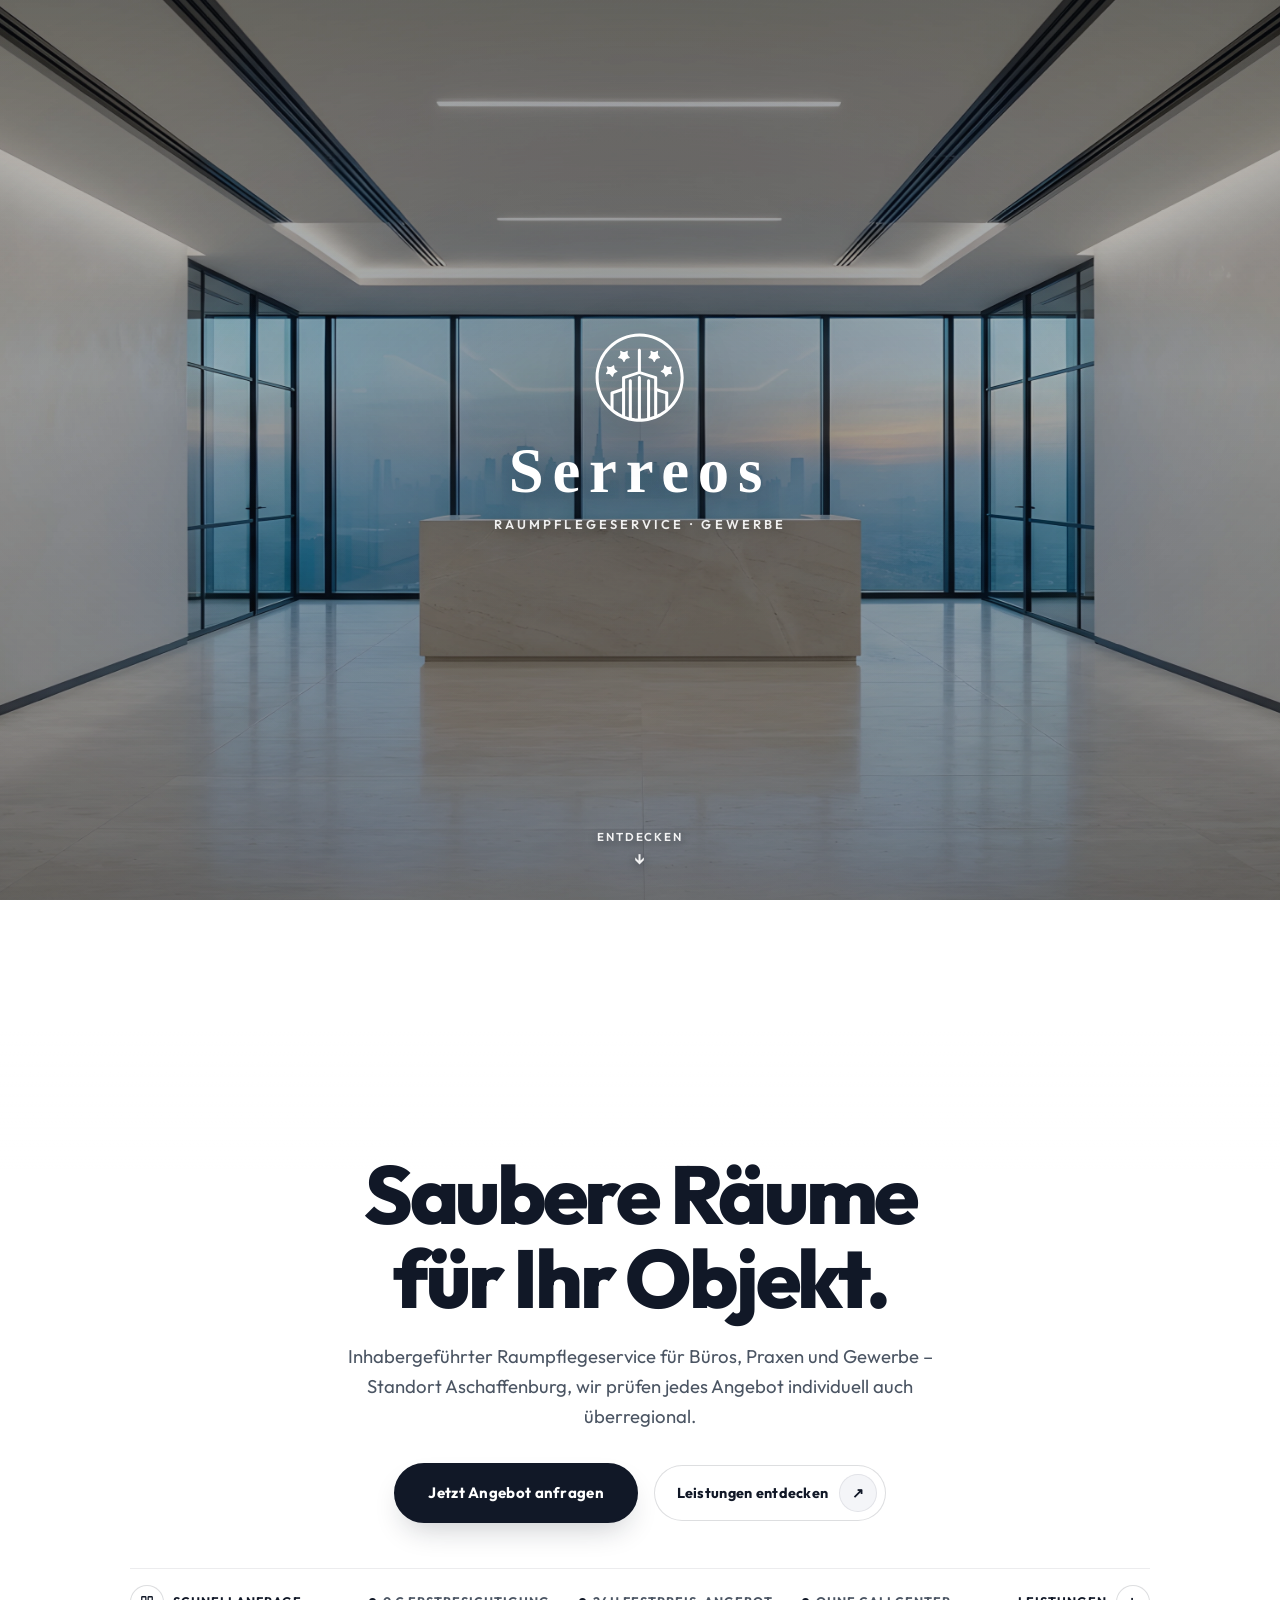
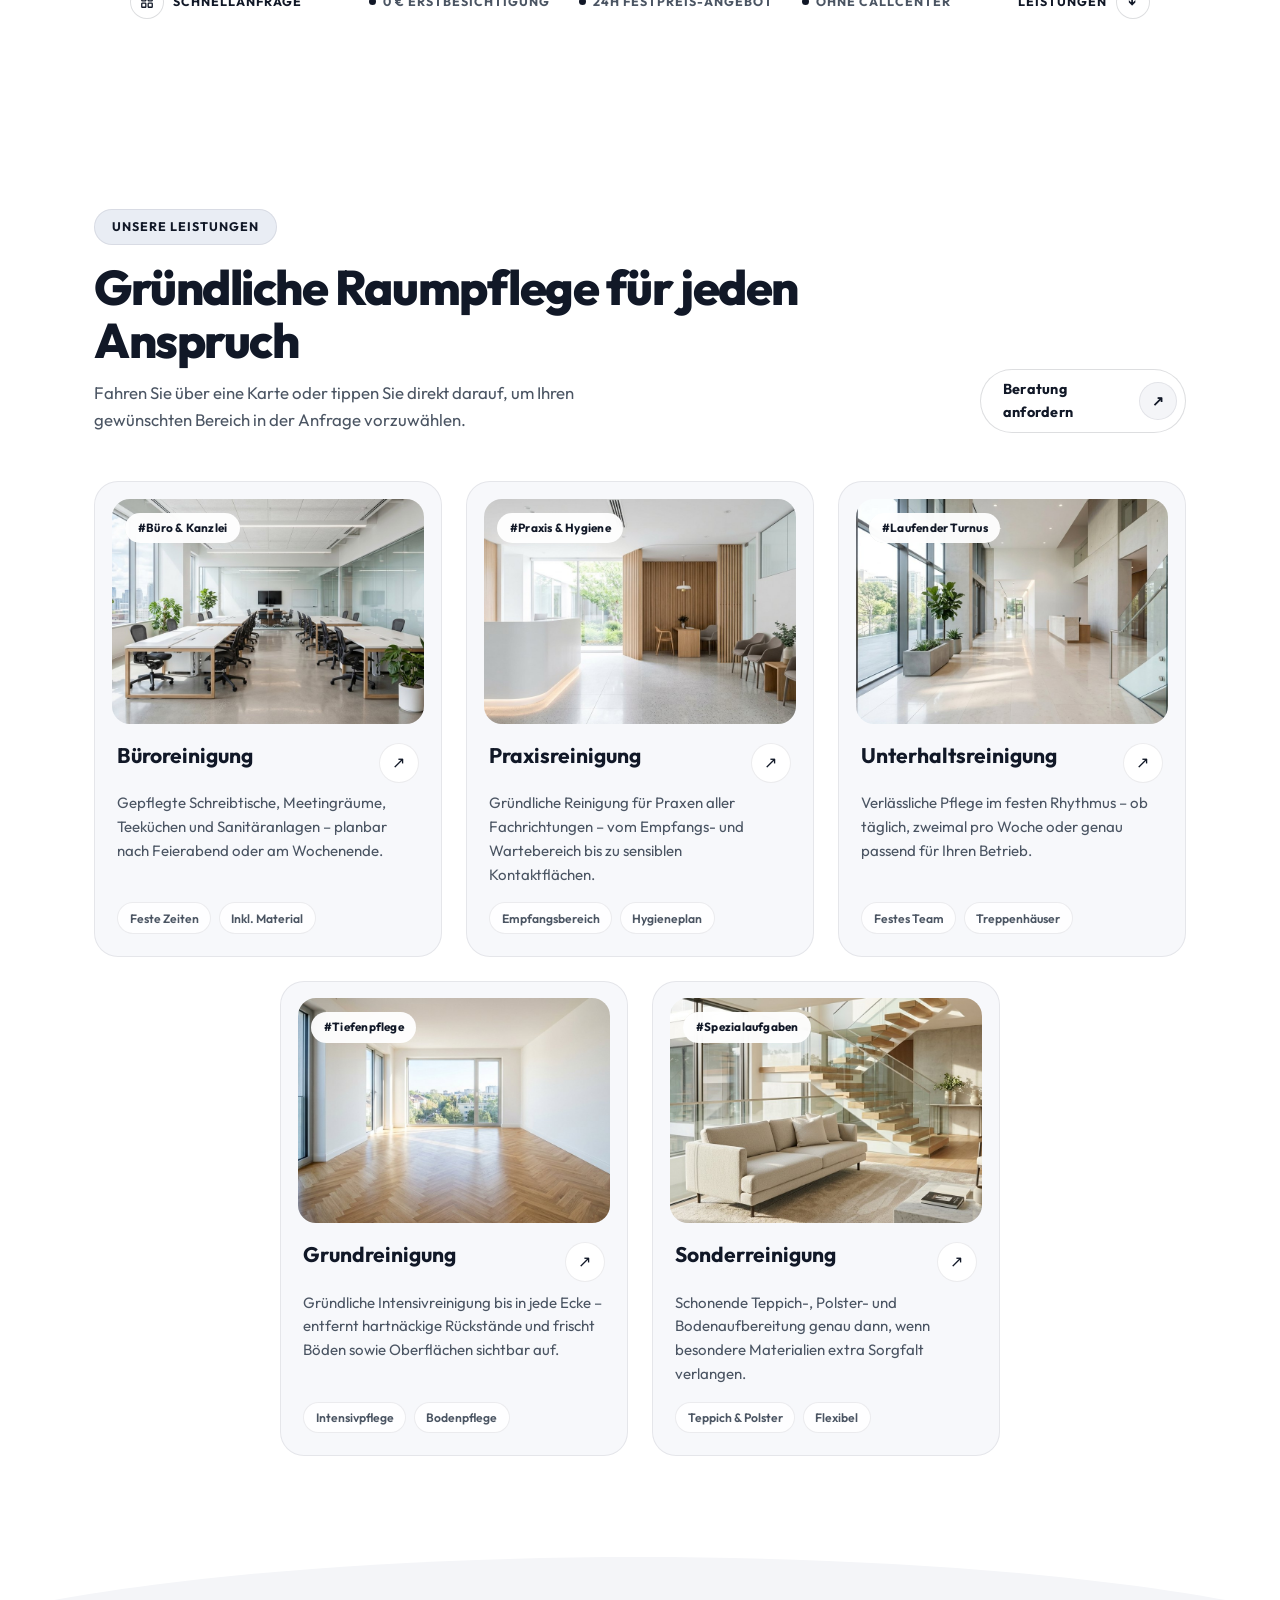
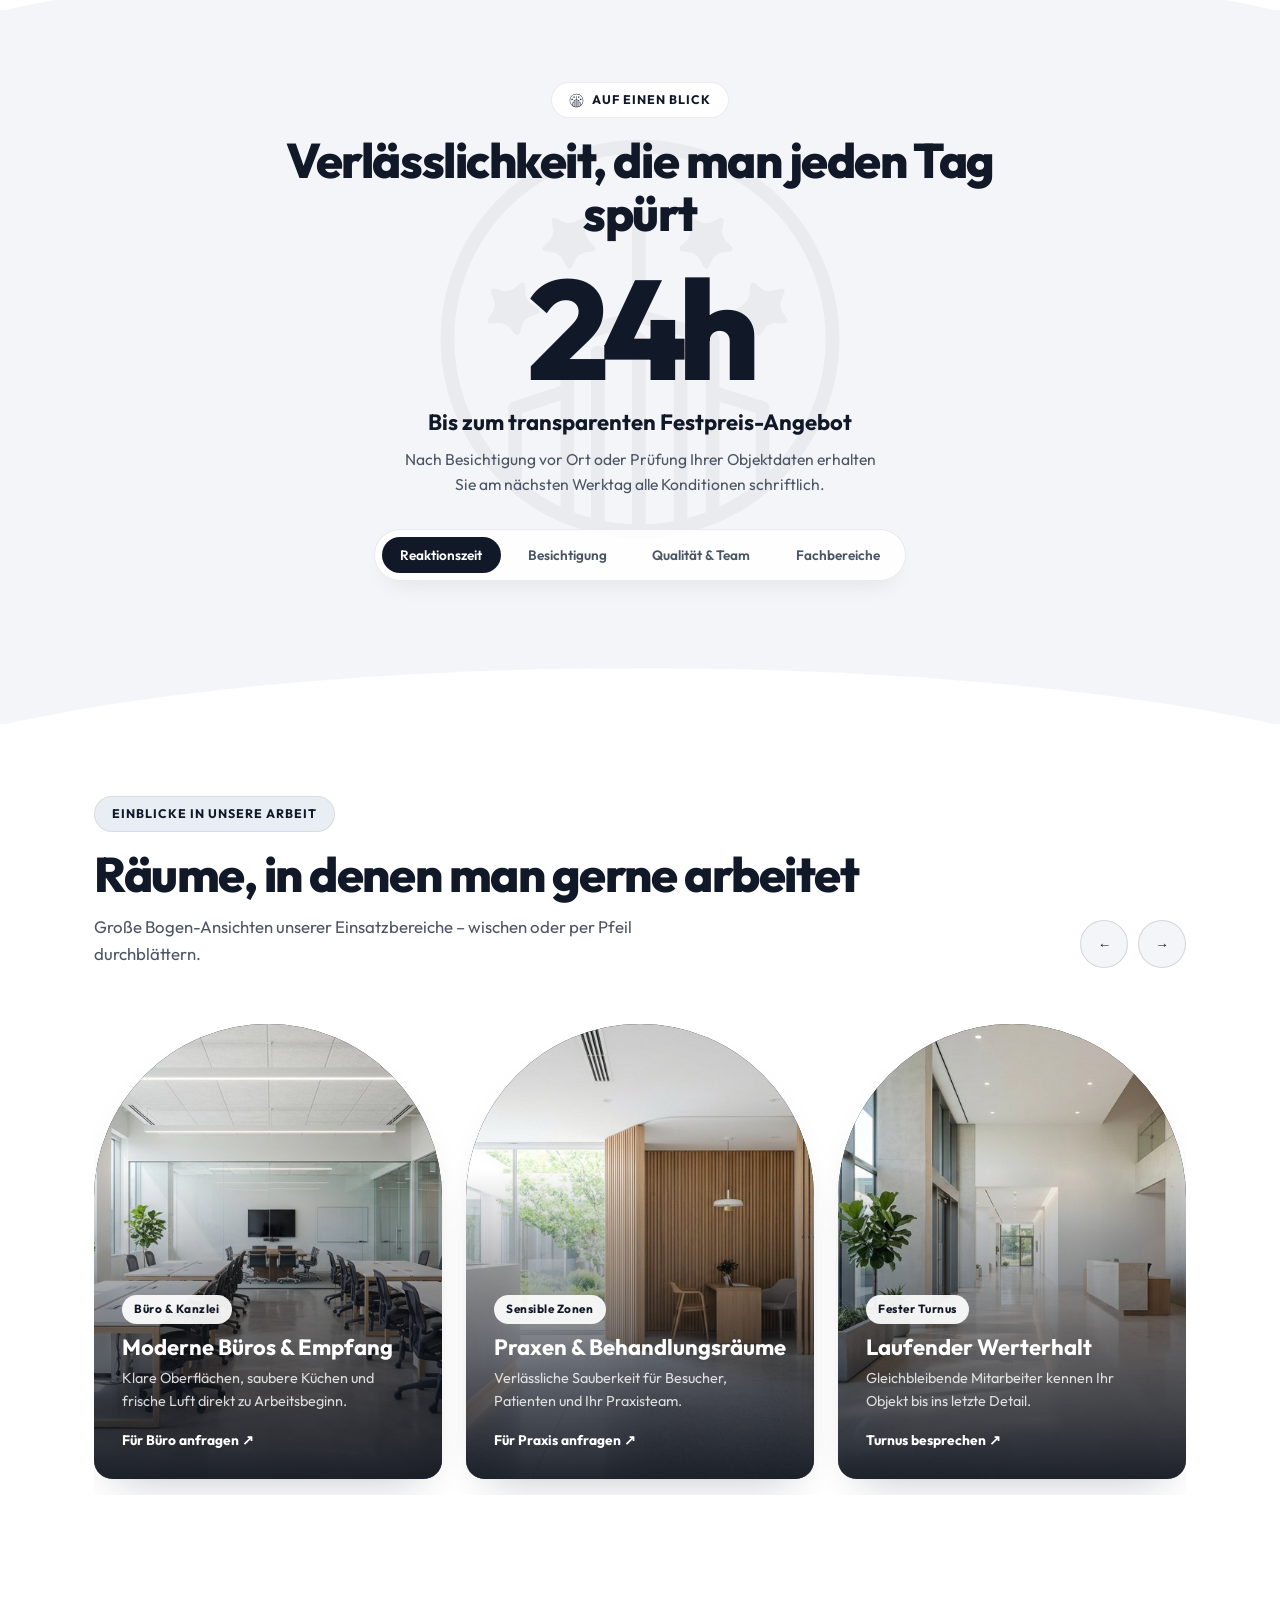
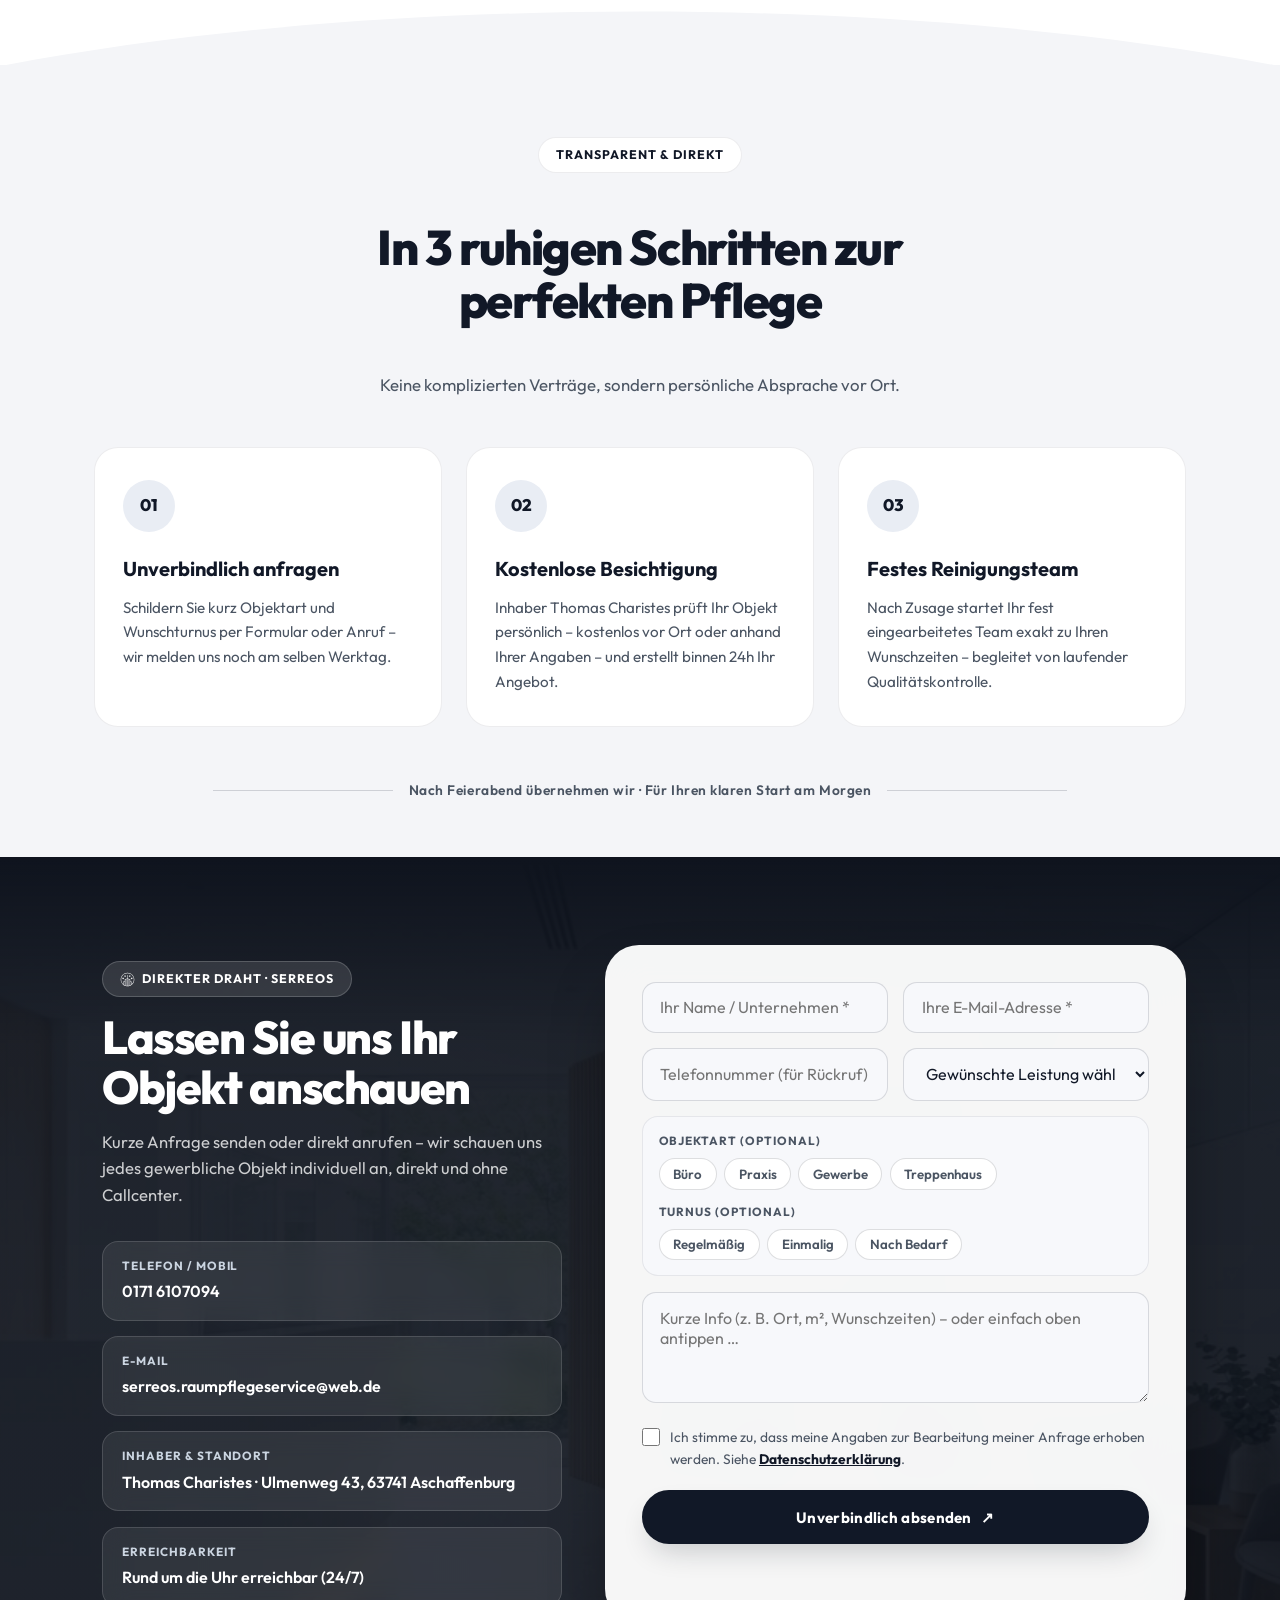
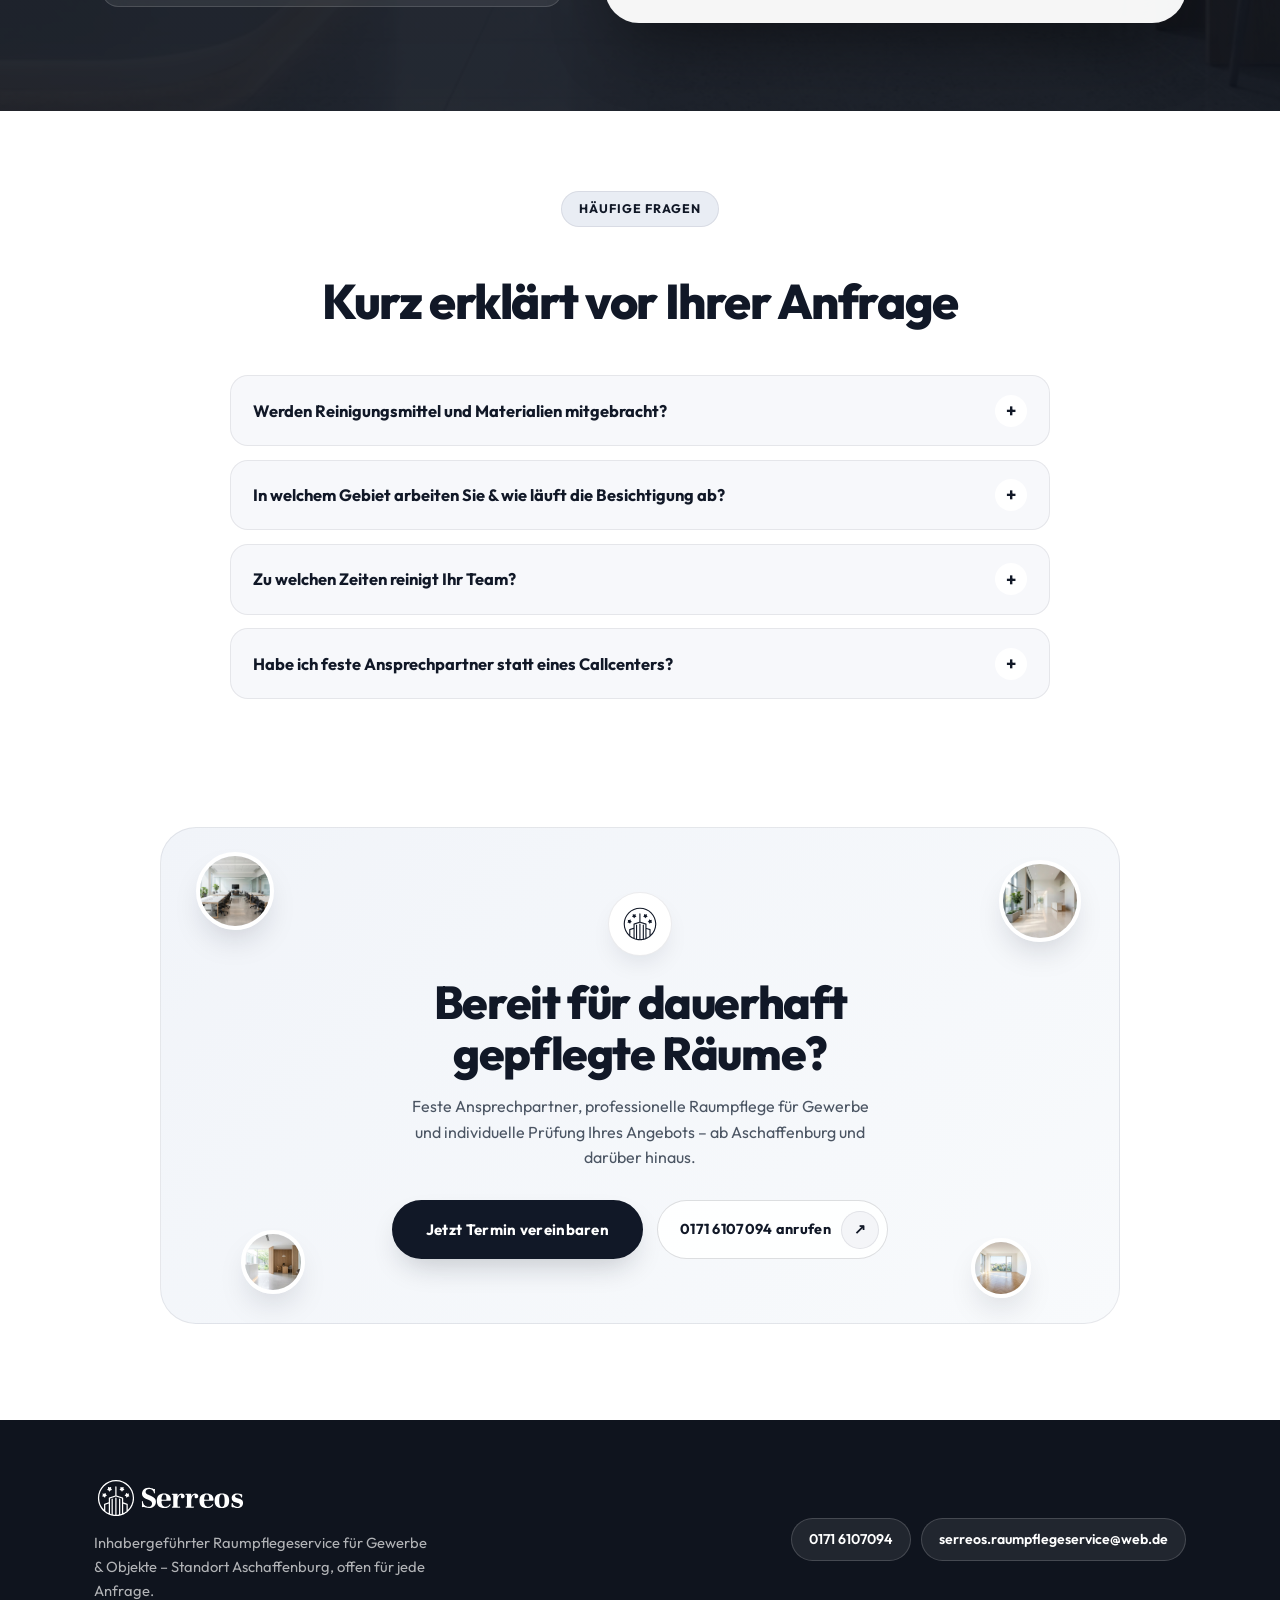
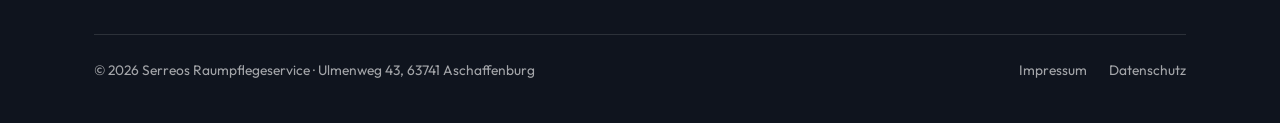
<file: index.html>
<!DOCTYPE html>
<html lang="de">

<head>
  <meta charset="UTF-8" />
  <meta name="viewport" content="width=device-width, initial-scale=1.0" />
  <meta name="theme-color" content="#f4f5f8" />
  <title>Serreos Raumpflegeservice | Professionelle Gewerbereinigung</title>
  <meta name="description" content="Inhabergeführter Raumpflegeservice für Büros, Praxen &amp; Gewerbe. Standort Aschaffenburg – wir prüfen jedes Angebot individuell, auch überregional." />

  <link rel="canonical" href="https://www.serreos-raumpflegeservice.de/" />
  <link rel="icon" href="/favicon.ico" sizes="48x48" />
  <link rel="icon" type="image/png" sizes="192x192" href="/assets/favicon.png" />
  <link rel="icon" type="image/png" sizes="96x96" href="/assets/favicon-96x96.png" />
  <link rel="icon" type="image/png" sizes="48x48" href="/assets/favicon-48x48.png" />
  <link rel="icon" type="image/svg+xml" href="/assets/favicon.svg" />
  <link rel="apple-touch-icon" sizes="180x180" href="/assets/apple-touch-icon.png" />

  <!-- OpenGraph -->
  <meta property="og:title" content="Serreos Raumpflegeservice | Gewerbliche Objekt- &amp; Büroreinigung" />
  <meta property="og:description" content="Zuverlässige Büro-, Praxis-, Unterhalts-, Grund- und Sonderreinigung für Gewerbeobjekte ab Aschaffenburg – wir prüfen jedes Angebot individuell." />
  <meta property="og:type" content="website" />
  <meta property="og:url" content="https://www.serreos-raumpflegeservice.de/" />
  <meta property="og:image" content="https://www.serreos-raumpflegeservice.de/assets/og-preview.jpg" />
  <meta property="og:image:width" content="1200" />
  <meta property="og:image:height" content="630" />
  <meta property="og:image:alt" content="Serreos Raumpflegeservice – Gewerbliche Raumpflege ab Aschaffenburg" />
  <meta name="twitter:card" content="summary_large_image" />
  <meta name="twitter:image" content="https://www.serreos-raumpflegeservice.de/assets/og-preview.jpg" />

  <link rel="stylesheet" href="style.css?v=20261115-1" />

  <!-- Schema.org Structured Data -->
  <script type="application/ld+json">
  {
    "@context": "https://schema.org",
    "@type": "LocalBusiness",
    "name": "Serreos Raumpflegeservice",
    "url": "https://www.serreos-raumpflegeservice.de/",
    "image": "https://www.serreos-raumpflegeservice.de/assets/og-preview.jpg",
    "telephone": "+491716107094",
    "email": "serreos.raumpflegeservice@web.de",
    "address": {
      "@type": "PostalAddress",
      "streetAddress": "Ulmenweg 43",
      "addressLocality": "Aschaffenburg",
      "postalCode": "63741",
      "addressCountry": "DE"
    },
    "areaServed": ["Aschaffenburg", "Rhein-Main-Gebiet", "Deutschlandweit auf Anfrage"],
    "openingHours": "Mo-Su 00:00-24:00"
  }
  </script>
</head>

<body>
  <svg aria-hidden="true" style="position:absolute;width:0;height:0;overflow:hidden">
    <defs>
      <symbol id="serreos-crest" viewBox="0 0 32 32">
        <g fill="currentColor">
          <path d="M30.5,16c0-7.995-6.505-14.5-14.5-14.5S1.5,8.005,1.5,16c0,4.26,1.858,8.277,5.094,11.02c1.191,1.022,2.516,1.831,3.935,2.403c1.226,0.505,2.496,0.833,3.766,0.973C14.827,30.465,15.4,30.5,16,30.5c0.488,0,0.989-0.027,1.531-0.083h0.001c0.403-0.042,0.803-0.107,1.199-0.184c0.605-0.116,1.202-0.265,1.785-0.458c0.064-0.021,0.127-0.049,0.191-0.071c0.255-0.089,0.51-0.179,0.76-0.282h0.002c0.481-0.195,0.944-0.424,1.397-0.668c0.518-0.278,1.021-0.579,1.499-0.918c0.299-0.212,0.591-0.437,0.873-0.672l0.001-0.001C28.583,24.402,30.5,20.333,30.5,16z M15.922,14.835l4.857,1.532v12.246c-0.045,0.017-0.09,0.033-0.136,0.05c-0.391,0.145-0.791,0.262-1.194,0.37V16.994c0-0.276-0.224-0.5-0.5-0.5s-0.5,0.224-0.5,0.5v12.253c-0.339,0.063-0.676,0.139-1.021,0.175c-0.358,0.037-0.679,0.039-1.009,0.049V16c0-0.276-0.224-0.5-0.5-0.5s-0.5,0.224-0.5,0.5v13.472c-0.334-0.015-0.671-0.027-0.98-0.066l-0.025-0.002c-0.328-0.036-0.653-0.111-0.979-0.173V16.994c0-0.276-0.224-0.5-0.5-0.5s-0.5,0.224-0.5,0.5v12.008c-0.362-0.1-0.722-0.206-1.078-0.338c-0.046-0.017-0.092-0.034-0.138-0.051v-12.25L15.922,14.835z M24.42,26.534c-0.121,0.098-0.245,0.191-0.369,0.285c-0.111,0.083-0.219,0.168-0.333,0.248c-0.163,0.114-0.332,0.22-0.5,0.327c-0.112,0.071-0.222,0.147-0.337,0.215c-0.187,0.11-0.379,0.211-0.57,0.313c-0.103,0.054-0.203,0.114-0.308,0.166c-0.073,0.036-0.149,0.066-0.223,0.101v-7.634l2.64,0.834V26.534z M10.22,28.186c-0.087-0.041-0.177-0.076-0.262-0.119c-0.101-0.051-0.198-0.11-0.298-0.163c-0.208-0.111-0.416-0.221-0.618-0.344c-0.115-0.069-0.225-0.147-0.338-0.221c-0.181-0.117-0.362-0.233-0.539-0.36c-0.121-0.087-0.237-0.182-0.355-0.273c-0.131-0.101-0.262-0.202-0.39-0.309v-5.015l2.8-0.906V28.186z M25.42,25.639V21.02c0-0.218-0.142-0.411-0.35-0.477l-3.291-1.04V16c0-0.218-0.142-0.411-0.35-0.477l-5.01-1.58V7c0-0.276-0.224-0.5-0.5-0.5s-0.5,0.224-0.5,0.5v6.947l-4.854,1.578C10.359,15.591,10.22,15.783,10.22,16v3.427l-3.454,1.118C6.56,20.611,6.42,20.803,6.42,21.02v4.46C3.923,22.974,2.5,19.583,2.5,16C2.5,8.556,8.556,2.5,16,2.5S29.5,8.556,29.5,16C29.5,19.661,28.018,23.108,25.42,25.639z" />
          <path d="M22.261,8.849c-0.197-0.192-0.32-0.571-0.273-0.842l0.088-0.515c0.046-0.271-0.115-0.388-0.358-0.26l-0.462,0.243c-0.243,0.128-0.642,0.128-0.885,0l-0.462-0.243c-0.243-0.128-0.404-0.011-0.358,0.26l0.088,0.515c0.046,0.271-0.077,0.65-0.273,0.842l-0.374,0.364c-0.197,0.192-0.135,0.381,0.137,0.421l0.517,0.075c0.272,0.04,0.594,0.273,0.716,0.52l0.231,0.468c0.122,0.247,0.321,0.247,0.442,0l0.231-0.468c0.122-0.247,0.444-0.48,0.716-0.52l0.517-0.075c0.272-0.04,0.333-0.229,0.137-0.421L22.261,8.849z" />
          <path d="M26.676,14.475l-0.292-0.432c-0.154-0.228-0.198-0.624-0.098-0.88l0.19-0.486c0.1-0.256-0.034-0.403-0.298-0.327l-0.501,0.145c-0.264,0.076-0.654-0.004-0.867-0.179l-0.403-0.331c-0.213-0.175-0.394-0.092-0.403,0.182l-0.018,0.522c-0.009,0.274-0.206,0.621-0.438,0.769l-0.44,0.281c-0.231,0.148-0.209,0.346,0.049,0.44l0.49,0.178c0.259,0.094,0.527,0.388,0.597,0.654l0.131,0.505c0.07,0.266,0.265,0.307,0.434,0.089l0.321-0.412c0.169-0.217,0.532-0.381,0.806-0.365l0.521,0.031C26.731,14.875,26.83,14.702,26.676,14.475z" />
          <path d="M12.297,8.849c-0.197-0.192-0.32-0.571-0.273-0.842l0.088-0.515c0.046-0.271-0.115-0.388-0.358-0.26l-0.462,0.243c-0.243,0.128-0.642,0.128-0.885,0L9.944,7.232C9.701,7.104,9.54,7.222,9.586,7.493l0.088,0.515c0.046,0.271-0.077,0.65-0.273,0.842L9.027,9.213C8.831,9.405,8.892,9.595,9.164,9.634l0.517,0.075c0.272,0.04,0.594,0.273,0.716,0.52l0.231,0.468c0.122,0.247,0.321,0.247,0.442,0l0.231-0.468c0.122-0.247,0.444-0.48,0.716-0.52l0.517-0.075c0.272-0.04,0.333-0.229,0.137-0.421L12.297,8.849z" />
          <path d="M8.555,13.739l-0.44-0.281c-0.231-0.148-0.428-0.495-0.438-0.769L7.66,12.167c-0.009-0.274-0.19-0.357-0.403-0.182l-0.403,0.331c-0.213,0.175-0.603,0.255-0.867,0.179L5.485,12.35c-0.264-0.076-0.398,0.071-0.298,0.327l0.19,0.486c0.1,0.256,0.056,0.652-0.098,0.88l-0.292,0.432c-0.154,0.228-0.056,0.401,0.219,0.385l0.521-0.031c0.274-0.016,0.637,0.148,0.806,0.365l0.321,0.412c0.169,0.217,0.364,0.177,0.434-0.089l0.131-0.505c0.07-0.266,0.338-0.561,0.597-0.654l0.49-0.178C8.765,14.085,8.787,13.888,8.555,13.739z" />
        </g>
      </symbol>
    </defs>
  </svg>
  <!-- Scroll-Fortschrittsleiste -->
  <div class="hr-scroll-progress" id="hrScrollProgress" aria-hidden="true"></div>

  <!-- Navigation -->
  <header class="hr-header">
    <nav class="hr-nav-shell" id="hrNavShell" aria-label="Hauptnavigation">
      <a href="#home" class="hr-brand">
        <svg class="hr-brand-crest" viewBox="0 0 32 32" width="34" height="34" aria-hidden="true">
          <use href="#serreos-crest"></use>
        </svg>
        <span class="hr-brand-text">Serreos</span>
      </a>

      <ul class="hr-nav-links" id="navLinks">
        <li><a href="#services">Leistungen</a></li>
        <li><a href="#impact">Zahlen</a></li>
        <li><a href="#gallery">Einblicke</a></li>
        <li><a href="#process">Ablauf</a></li>
        <li><a href="#contact">Kontakt</a></li>
      </ul>

      <div class="hr-nav-actions">
        <a href="tel:01716107094" class="hr-nav-phone">0171 6107094</a>
        <a href="#contact" class="hr-btn-emerald hr-nav-cta">Angebot</a>
        <a href="tel:01716107094" class="hr-mobile-call" aria-label="Jetzt anrufen">
          <svg width="17" height="17" viewBox="0 0 24 24" fill="none" stroke="currentColor" stroke-width="2.2" stroke-linecap="round" stroke-linejoin="round" aria-hidden="true">
            <path d="M22 16.92v3a2 2 0 0 1-2.18 2 19.79 19.79 0 0 1-8.63-3.07 19.5 19.5 0 0 1-6-6 19.79 19.79 0 0 1-3.07-8.67A2 2 0 0 1 4.11 2h3a2 2 0 0 1 2 1.72 12.84 12.84 0 0 0 .7 2.81 2 2 0 0 1-.45 2.11L8.09 9.91a16 16 0 0 0 6 6l1.27-1.27a2 2 0 0 1 2.11-.45 12.84 12.84 0 0 0 2.81.7A2 2 0 0 1 22 16.92z"></path>
          </svg>
        </a>
        <button type="button" class="hr-menu-toggle" id="menuToggle" aria-label="Menü öffnen" aria-expanded="false">
          <svg width="20" height="20" viewBox="0 0 24 24" fill="none" stroke="currentColor" stroke-width="2.2" stroke-linecap="round" aria-hidden="true">
            <line x1="4" y1="7" x2="20" y2="7"></line>
            <line x1="4" y1="12" x2="20" y2="12"></line>
            <line x1="4" y1="17" x2="20" y2="17"></line>
          </svg>
        </button>
      </div>
    </nav>
  </header>
  <div class="hr-nav-backdrop" id="navBackdrop" aria-hidden="true"></div>

  <main>
    <!-- 1. Vollbild-Einstieg ohne Kasten (100vw × 100dvh): Wappen + direktes Aufklaren -->
    <section id="home" class="hr-opening-track" aria-label="Serreos Vollbild-Einstieg">
      <div class="hr-opening-stage" id="hrOpeningStage">
        <div class="hr-opening-media" aria-hidden="true">
          <div class="hr-opening-layer">
            <img
              src="assets/images/sofi/seq-1-dawn.webp?v=20261113-4k"
              alt="Moderner gewerblicher Empfangsbereich im frühen Morgenlicht"
              class="hr-opening-slide"
              loading="eager"
              fetchpriority="high"
            />
          </div>
        </div>

        <div class="hr-opening-scrim" aria-hidden="true"></div>

        <div class="hr-opening-center">
          <svg class="hr-opening-crest" viewBox="0 0 32 32" aria-hidden="true">
            <use href="#serreos-crest"></use>
          </svg>
          <span class="hr-opening-wordmark">Serreos</span>
          <span class="hr-opening-tag">Raumpflegeservice &middot; Gewerbe</span>
        </div>

        <a href="#heroStatement" class="hr-scroll-hint" aria-label="Weiter zu den Inhalten scrollen">
          <span>Entdecken</span>
          <span class="hr-scroll-hint-arrow" aria-hidden="true">&darr;</span>
        </a>

        <div class="hr-opening-veil" aria-hidden="true"></div>
        <div class="hr-opening-solidfill" aria-hidden="true"></div>
      </div>
    </section>

    <!-- 1b. Kernaussage, CTA & Vertrauensleiste direkt aus dem Nebel-Übergang -->
    <section id="heroStatement" class="hr-statement-sec">
      <div class="hr-container">
        <div class="hr-hero-center">
          <h1 class="hr-hero-h1 hr-reveal">
            <span class="hr-hero-line">Saubere Räume</span>
            <span class="hr-hero-line">für Ihr Objekt.</span>
          </h1>

          <p class="hr-hero-lead hr-reveal">
            Inhabergeführter Raumpflegeservice für Büros, Praxen und Gewerbe – Standort Aschaffenburg, wir prüfen jedes Angebot individuell auch überregional.
          </p>

          <div class="hr-hero-ctas hr-reveal">
            <a href="#contact" class="hr-btn-emerald">Jetzt Angebot anfragen</a>
            <a href="#services" class="hr-btn-outline-pill">
              <span>Leistungen entdecken</span>
              <span class="hr-btn-arrow-circle" aria-hidden="true">&#8599;</span>
            </a>
          </div>

          <div class="hr-hero-rail hr-reveal">
            <a href="#contact" class="hr-rail-btn">
              <span class="hr-rail-icon" aria-hidden="true">
                <svg width="14" height="14" viewBox="0 0 24 24" fill="none" stroke="currentColor" stroke-width="2.2" stroke-linecap="round" stroke-linejoin="round">
                  <rect x="3" y="3" width="7" height="7" rx="1"></rect>
                  <rect x="14" y="3" width="7" height="7" rx="1"></rect>
                  <rect x="3" y="14" width="7" height="7" rx="1"></rect>
                  <rect x="14" y="14" width="7" height="7" rx="1"></rect>
                </svg>
              </span>
              <span>Schnellanfrage</span>
            </a>

            <div class="hr-rail-trust">
              <span><i class="hr-dot-emerald" aria-hidden="true"></i>0 &euro; Erstbesichtigung</span>
              <span><i class="hr-dot-emerald" aria-hidden="true"></i>24h Festpreis-Angebot</span>
              <span><i class="hr-dot-emerald" aria-hidden="true"></i>Ohne Callcenter</span>
            </div>

            <a href="#services" class="hr-rail-btn">
              <span>Leistungen</span>
              <span class="hr-rail-icon" aria-hidden="true">&darr;</span>
            </a>
          </div>
        </div>
      </div>
    </section>

    <!-- 2. Leistungen („What We Do“ mit State-Flip Hover Cards) -->
    <section id="services" class="hr-services-sec">
      <div class="hr-container">
        <div class="hr-section-head hr-reveal">
          <div>
            <span class="hr-badge">Unsere Leistungen</span>
            <h2 class="hr-section-title">Gründliche Raumpflege für jeden Anspruch</h2>
            <p class="hr-section-sub">Fahren Sie über eine Karte oder tippen Sie direkt darauf, um Ihren gewünschten Bereich in der Anfrage vorzuwählen.</p>
          </div>
          <a href="#contact" class="hr-btn-outline-pill">
            <span>Beratung anfordern</span>
            <span class="hr-btn-arrow-circle" aria-hidden="true">↗</span>
          </a>
        </div>

        <div class="hr-services-grid">
          <article class="hr-service-card hr-reveal" data-service="Büroreinigung">
            <div class="hr-service-media">
              <img src="assets/images/buero.jpg" alt="Büroreinigung" loading="lazy" />
              <span class="hr-service-tag">#Büro &amp; Kanzlei</span>
            </div>
            <div class="hr-service-body">
              <div class="hr-service-top">
                <h3>Büroreinigung</h3>
                <span class="hr-flip-arrow" aria-hidden="true">↗</span>
              </div>
              <p>Gepflegte Schreibtische, Meetingräume, Teeküchen und Sanitäranlagen – planbar nach Feierabend oder am Wochenende.</p>
              <div class="hr-service-chips">
                <span>Feste Zeiten</span>
                <span>Inkl. Material</span>
              </div>
            </div>
          </article>

          <article class="hr-service-card hr-reveal" data-service="Praxisreinigung">
            <div class="hr-service-media">
              <img src="assets/images/praxis.jpg" alt="Praxisreinigung" loading="lazy" />
              <span class="hr-service-tag">#Praxis &amp; Hygiene</span>
            </div>
            <div class="hr-service-body">
              <div class="hr-service-top">
                <h3>Praxisreinigung</h3>
                <span class="hr-flip-arrow" aria-hidden="true">↗</span>
              </div>
              <p>Gründliche Reinigung für Praxen aller Fachrichtungen – vom Empfangs- und Wartebereich bis zu sensiblen Kontaktflächen.</p>
              <div class="hr-service-chips">
                <span>Empfangsbereich</span>
                <span>Hygieneplan</span>
              </div>
            </div>
          </article>

          <article class="hr-service-card hr-reveal" data-service="Unterhaltsreinigung">
            <div class="hr-service-media">
              <img src="assets/images/unterhalt.jpg" alt="Unterhaltsreinigung" loading="lazy" />
              <span class="hr-service-tag">#Laufender Turnus</span>
            </div>
            <div class="hr-service-body">
              <div class="hr-service-top">
                <h3>Unterhaltsreinigung</h3>
                <span class="hr-flip-arrow" aria-hidden="true">↗</span>
              </div>
              <p>Verlässliche Pflege im festen Rhythmus – ob täglich, zweimal pro Woche oder genau passend für Ihren Betrieb.</p>
              <div class="hr-service-chips">
                <span>Festes Team</span>
                <span>Treppenhäuser</span>
              </div>
            </div>
          </article>

          <article class="hr-service-card hr-reveal" data-service="Grundreinigung">
            <div class="hr-service-media">
              <img src="assets/images/grund.jpg" alt="Grundreinigung" loading="lazy" />
              <span class="hr-service-tag">#Tiefenpflege</span>
            </div>
            <div class="hr-service-body">
              <div class="hr-service-top">
                <h3>Grundreinigung</h3>
                <span class="hr-flip-arrow" aria-hidden="true">↗</span>
              </div>
              <p>Gründliche Intensivreinigung bis in jede Ecke – entfernt hartnäckige Rückstände und frischt Böden sowie Oberflächen sichtbar auf.</p>
              <div class="hr-service-chips">
                <span>Intensivpflege</span>
                <span>Bodenpflege</span>
              </div>
            </div>
          </article>

          <article class="hr-service-card hr-reveal" data-service="Sonderreinigung">
            <div class="hr-service-media">
              <img src="assets/images/sonder.jpg" alt="Sonderreinigung" loading="lazy" />
              <span class="hr-service-tag">#Spezialaufgaben</span>
            </div>
            <div class="hr-service-body">
              <div class="hr-service-top">
                <h3>Sonderreinigung</h3>
                <span class="hr-flip-arrow" aria-hidden="true">↗</span>
              </div>
              <p>Schonende Teppich-, Polster- und Bodenaufbereitung genau dann, wenn besondere Materialien extra Sorgfalt verlangen.</p>
              <div class="hr-service-chips">
                <span>Teppich &amp; Polster</span>
                <span>Flexibel</span>
              </div>
            </div>
          </article>
        </div>
      </div>
    </section>

    <!-- Weicher Bogen Weiß -> Serreos Perl-Slate -->
    <div class="hr-curve-divider" style="--curve-bg: var(--sr-white);" aria-hidden="true">
      <svg viewBox="0 0 1440 90" preserveAspectRatio="none">
        <path d="M0,90 C360,12 1080,12 1440,90 L1440,90 L0,90 Z" fill="#f4f5f8"></path>
      </svg>
    </div>

    <!-- 3. „Auf einen Blick“ – Interaktiver Zahlen-Counter mit Serreos-Wappen -->
    <section id="impact" class="hr-impact-sec">
      <div class="hr-impact-crest-bg" aria-hidden="true">
        <svg viewBox="0 0 32 32"><use href="#serreos-crest"></use></svg>
      </div>
      <div class="hr-container">
        <div class="hr-impact-card hr-reveal">
          <span class="hr-badge hr-badge-white">
            <svg width="15" height="15" viewBox="0 0 32 32" aria-hidden="true"><use href="#serreos-crest"></use></svg>
            <span>Auf einen Blick</span>
          </span>
          <h2 class="hr-section-title">Verlässlichkeit, die man jeden Tag spürt</h2>

          <div class="hr-impact-value" id="hrImpactValue" aria-live="polite">24h</div>
          <div class="hr-impact-label" id="hrImpactLabel">Bis zum transparenten Festpreis-Angebot</div>
          <p class="hr-impact-sub" id="hrImpactSub">Nach Besichtigung vor Ort oder Prüfung Ihrer Objektdaten erhalten Sie am nächsten Werktag alle Konditionen schriftlich.</p>

          <div class="hr-impact-tabs" role="tablist" aria-label="Kennzahlen auswählen">
            <button type="button" class="hr-impact-tab is-active" role="tab" aria-selected="true">Reaktionszeit</button>
            <button type="button" class="hr-impact-tab" role="tab" aria-selected="false">Besichtigung</button>
            <button type="button" class="hr-impact-tab" role="tab" aria-selected="false">Qualität &amp; Team</button>
            <button type="button" class="hr-impact-tab" role="tab" aria-selected="false">Fachbereiche</button>
          </div>
        </div>
      </div>
    </section>

    <!-- Konkaver Bogen Serreos Perl-Slate -> Weiß -->
    <div class="hr-curve-divider" style="--curve-bg: var(--sr-bg-alt);" aria-hidden="true">
      <svg viewBox="0 0 1440 90" preserveAspectRatio="none">
        <path d="M0,90 C380,8 1060,8 1440,90 L1440,90 L0,90 Z" fill="#ffffff"></path>
      </svg>
    </div>

    <!-- 4. „Einblicke“ – HopeRise Bogenfenster-Karten Karussell (große vertikale Arch-Cards) -->
    <section id="gallery" class="hr-gallery-sec">
      <div class="hr-container">
        <div class="hr-section-head hr-reveal">
          <div>
            <span class="hr-badge">Einblicke in unsere Arbeit</span>
            <h2 class="hr-section-title">Räume, in denen man gerne arbeitet</h2>
            <p class="hr-section-sub">Große Bogen-Ansichten unserer Einsatzbereiche – wischen oder per Pfeil durchblättern.</p>
          </div>
          <div class="hr-carousel-controls">
            <button type="button" class="hr-circle-nav" id="hrArchPrev" aria-label="Vorherige Einblicke">←</button>
            <button type="button" class="hr-circle-nav" id="hrArchNext" aria-label="Nächste Einblicke">→</button>
          </div>
        </div>

        <div class="hr-arch-track" id="hrArchTrack">
          <article class="hr-arch-card" data-service="Büroreinigung">
            <img src="assets/images/buero.jpg" alt="Büro- &amp; Empfangsreinigung" loading="lazy" />
            <div class="hr-arch-overlay">
              <span class="hr-arch-tag">Büro &amp; Kanzlei</span>
              <h3>Moderne Büros &amp; Empfang</h3>
              <p>Klare Oberflächen, saubere Küchen und frische Luft direkt zu Arbeitsbeginn.</p>
              <span class="hr-arch-cta">Für Büro anfragen ↗</span>
            </div>
          </article>

          <article class="hr-arch-card" data-service="Praxisreinigung">
            <img src="assets/images/praxis.jpg" alt="Praxishygiene" loading="lazy" />
            <div class="hr-arch-overlay">
              <span class="hr-arch-tag">Sensible Zonen</span>
              <h3>Praxen &amp; Behandlungsräume</h3>
              <p>Verlässliche Sauberkeit für Besucher, Patienten und Ihr Praxisteam.</p>
              <span class="hr-arch-cta">Für Praxis anfragen ↗</span>
            </div>
          </article>

          <article class="hr-arch-card" data-service="Unterhaltsreinigung">
            <img src="assets/images/unterhalt.jpg" alt="Unterhaltsreinigung" loading="lazy" />
            <div class="hr-arch-overlay">
              <span class="hr-arch-tag">Fester Turnus</span>
              <h3>Laufender Werterhalt</h3>
              <p>Gleichbleibende Mitarbeiter kennen Ihr Objekt bis ins letzte Detail.</p>
              <span class="hr-arch-cta">Turnus besprechen ↗</span>
            </div>
          </article>

          <article class="hr-arch-card" data-service="Grundreinigung">
            <img src="assets/images/grund.jpg" alt="Grundreinigung" loading="lazy" />
            <div class="hr-arch-overlay">
              <span class="hr-arch-tag">Tiefenpflege</span>
              <h3>Naturstein &amp; Böden</h3>
              <p>Schonende Intensivpflege stellt Glanz und Hygiene dauerhaft wieder her.</p>
              <span class="hr-arch-cta">Grundpflege anfragen ↗</span>
            </div>
          </article>

          <article class="hr-arch-card" data-service="Sonderreinigung">
            <img src="assets/images/sonder.jpg" alt="Sonderreinigung" loading="lazy" />
            <div class="hr-arch-overlay">
              <span class="hr-arch-tag">Bedarfsorientiert</span>
              <h3>Flexible Sonderaufträge</h3>
              <p>Von Teppichpflege bis Endreinigung – sauber gelöst aus einer Hand.</p>
              <span class="hr-arch-cta">Objekt anfragen ↗</span>
            </div>
          </article>
        </div>
      </div>
    </section>

    <!-- Bogen Weiß -> Serreos Perl-Slate -->
    <div class="hr-curve-divider" style="--curve-bg: var(--sr-white);" aria-hidden="true">
      <svg viewBox="0 0 1440 80" preserveAspectRatio="none">
        <path d="M0,80 C420,10 1020,10 1440,80 L1440,80 L0,80 Z" fill="#f4f5f8"></path>
      </svg>
    </div>

    <!-- 5. Ablauf („So einfach geht's“) -->
    <section id="process" class="hr-process-sec">
      <div class="hr-process-dusk-wash" aria-hidden="true"></div>
      <div class="hr-container">
        <div class="hr-section-head hr-section-head-center hr-reveal">
          <span class="hr-badge hr-badge-white">Transparent &amp; Direkt</span>
          <h2 class="hr-section-title">In 3 ruhigen Schritten zur perfekten Pflege</h2>
          <p class="hr-section-sub">Keine komplizierten Verträge, sondern persönliche Absprache vor Ort.</p>
        </div>

        <div class="hr-steps-wrap">
          <div class="hr-step-card hr-reveal">
            <div class="hr-step-num">01</div>
            <h3>Unverbindlich anfragen</h3>
            <p>Schildern Sie kurz Objektart und Wunschturnus per Formular oder Anruf – wir melden uns noch am selben Werktag.</p>
          </div>

          <div class="hr-step-card hr-reveal">
            <div class="hr-step-num">02</div>
            <h3>Kostenlose Besichtigung</h3>
            <p>Inhaber Thomas Charistes prüft Ihr Objekt persönlich – kostenlos vor Ort oder anhand Ihrer Angaben – und erstellt binnen 24h Ihr Angebot.</p>
          </div>

          <div class="hr-step-card hr-reveal">
            <div class="hr-step-num">03</div>
            <h3>Festes Reinigungsteam</h3>
            <p>Nach Zusage startet Ihr fest eingearbeitetes Team exakt zu Ihren Wunschzeiten – begleitet von laufender Qualitätskontrolle.</p>
          </div>
        </div>

        <div class="hr-dusk-cue" id="hrDuskCue">
          <span class="hr-dusk-line" aria-hidden="true"></span>
          <span>Nach Feierabend übernehmen wir &middot; Für Ihren klaren Start am Morgen</span>
          <span class="hr-dusk-line" aria-hidden="true"></span>
        </div>
      </div>
    </section>

    <!-- 6. „Get Help“ Kontaktbereich: Großes Hintergrundbild + Schwebende Glas-Formular-Karte -->
    <section id="contact" class="hr-contact-sec">
      <div class="hr-contact-backdrop" id="contactBackdrop" aria-hidden="true">
        <img src="assets/images/praxis.jpg" alt="" />
        <img src="assets/images/abend-lobby.webp" alt="" class="hr-dusk-img-overlay" />
      </div>

      <div class="hr-container">
        <div class="hr-contact-shell">
          <div class="hr-contact-panel-left hr-reveal">
            <div>
              <span class="hr-badge hr-badge-dark">
                <svg width="15" height="15" viewBox="0 0 32 32" aria-hidden="true"><use href="#serreos-crest"></use></svg>
                <span>Direkter Draht · Serreos</span>
              </span>
              <h2>Lassen Sie uns Ihr Objekt anschauen</h2>
              <p>Kurze Anfrage senden oder direkt anrufen – wir schauen uns jedes gewerbliche Objekt individuell an, direkt und ohne Callcenter.</p>
            </div>

            <div class="hr-contact-details">
              <div class="hr-contact-row">
                <span>Telefon / Mobil</span>
                <a href="tel:01716107094">0171 6107094</a>
              </div>
              <div class="hr-contact-row">
                <span>E-Mail</span>
                <a href="mailto:serreos.raumpflegeservice@web.de">serreos.raumpflegeservice@web.de</a>
              </div>
              <div class="hr-contact-row">
                <span>Inhaber &amp; Standort</span>
                <p>Thomas Charistes · Ulmenweg 43, 63741 Aschaffenburg</p>
              </div>
              <div class="hr-contact-row">
                <span>Erreichbarkeit</span>
                <p>Rund um die Uhr erreichbar (24/7)</p>
              </div>
            </div>
          </div>

          <form class="hr-contact-form-card hr-reveal" id="contactForm" action="https://formsubmit.co/serreos.raumpflegeservice@web.de" method="POST">
            <input type="hidden" name="_subject" value="Neue Reinigungsanfrage über Serreos Raumpflegeservice" />
            <input type="hidden" name="_template" value="table" />
            <input type="hidden" name="_captcha" value="false" />
            <input type="hidden" name="objektart" id="objektartInput" value="" />
            <input type="hidden" name="turnus" id="turnusInput" value="" />

            <div class="hr-form-grid">
              <input type="text" name="name" placeholder="Ihr Name / Unternehmen *" autocomplete="name" required />
              <input type="email" name="email" placeholder="Ihre E-Mail-Adresse *" autocomplete="email" required />
            </div>

            <div class="hr-form-grid">
              <input type="tel" name="phone" placeholder="Telefonnummer (für Rückruf)" autocomplete="tel" inputmode="tel" />
              <select name="leistung" id="serviceSelect" required>
                <option value="" disabled selected>Gewünschte Leistung wählen *</option>
                <option value="Büroreinigung">Büroreinigung</option>
                <option value="Praxisreinigung">Praxisreinigung</option>
                <option value="Unterhaltsreinigung">Unterhaltsreinigung</option>
                <option value="Grundreinigung">Grundreinigung</option>
                <option value="Sonderreinigung">Sonderreinigung / Teppich</option>
                <option value="Sonstiges">Sonstige Anfrage</option>
              </select>
            </div>

            <div class="hr-quick-group" aria-label="Schnellauswahl">
              <div>
                <span class="hr-quick-label">Objektart (optional)</span>
                <div class="hr-chips" data-chip-target="objektartInput">
                  <button type="button" class="hr-chip" data-value="Büro" aria-pressed="false">Büro</button>
                  <button type="button" class="hr-chip" data-value="Praxis" aria-pressed="false">Praxis</button>
                  <button type="button" class="hr-chip" data-value="Gewerbe / Ladenfläche" aria-pressed="false">Gewerbe</button>
                  <button type="button" class="hr-chip" data-value="Treppenhaus / Objekt" aria-pressed="false">Treppenhaus</button>
                </div>
              </div>
              <div>
                <span class="hr-quick-label">Turnus (optional)</span>
                <div class="hr-chips" data-chip-target="turnusInput">
                  <button type="button" class="hr-chip" data-value="Regelmäßig" aria-pressed="false">Regelmäßig</button>
                  <button type="button" class="hr-chip" data-value="Einmalig" aria-pressed="false">Einmalig</button>
                  <button type="button" class="hr-chip" data-value="Nach Bedarf" aria-pressed="false">Nach Bedarf</button>
                </div>
              </div>
            </div>

            <textarea name="nachricht" id="messageInput" rows="4" placeholder="Kurze Info (z. B. Ort, m², Wunschzeiten) – oder einfach oben antippen …" required></textarea>

            <div class="hr-privacy-row">
              <input type="checkbox" id="privacy" name="datenschutz" required />
              <label for="privacy">
                Ich stimme zu, dass meine Angaben zur Bearbeitung meiner Anfrage erhoben werden. Siehe <a href="#" id="openDatenschutzInline">Datenschutzerklärung</a>.
              </label>
            </div>

            <button type="submit" id="submitBtn" class="hr-btn-emerald hr-submit-btn">
              <span>Unverbindlich absenden</span>
              <span aria-hidden="true">↗</span>
            </button>
            <div id="formFeedback" class="hr-form-feedback" role="alert"></div>
          </form>
        </div>
      </div>
    </section>

    <!-- 7. FAQ & Schwebende Bubble-CTA -->
    <section id="faq" class="hr-faq-sec">
      <div class="hr-container">
        <div class="hr-section-head hr-section-head-center hr-reveal">
          <span class="hr-badge">Häufige Fragen</span>
          <h2 class="hr-section-title">Kurz erklärt vor Ihrer Anfrage</h2>
        </div>

        <div class="hr-faq-list hr-reveal">
          <div class="hr-faq-item">
            <button type="button" class="hr-faq-trigger" aria-expanded="false">
              <span>Werden Reinigungsmittel und Materialien mitgebracht?</span>
              <span class="hr-faq-plus" aria-hidden="true">+</span>
            </button>
            <div class="hr-faq-panel">
              <div class="hr-faq-panel-inner">
                <p>Ja. Wir bringen alle benötigten professionellen Reinigungsmittel und Materialien selbst mit – abgestimmt auf die Oberflächen in Büro, Praxis und Gewerbe.</p>
              </div>
            </div>
          </div>

          <div class="hr-faq-item">
            <button type="button" class="hr-faq-trigger" aria-expanded="false">
              <span>In welchem Gebiet arbeiten Sie &amp; wie läuft die Besichtigung ab?</span>
              <span class="hr-faq-plus" aria-hidden="true">+</span>
            </button>
            <div class="hr-faq-panel">
              <div class="hr-faq-panel-inner">
                <p>Unser Standort ist Aschaffenburg, wir begrenzen uns jedoch bewusst nicht fest: Senden Sie uns einfach Ihre Anfrage – wir schauen uns jedes gewerbliche Objekt an und besichtigen nach Möglichkeit vor Ort.</p>
              </div>
            </div>
          </div>

          <div class="hr-faq-item">
            <button type="button" class="hr-faq-trigger" aria-expanded="false">
              <span>Zu welchen Zeiten reinigt Ihr Team?</span>
              <span class="hr-faq-plus" aria-hidden="true">+</span>
            </button>
            <div class="hr-faq-panel">
              <div class="hr-faq-panel-inner">
                <p>Wir reinigen vorwiegend abends nach Feierabend sowie am Wochenende, damit Ihr laufender Betrieb ungestört bleibt. Für Ihre Anfragen sind wir rund um die Uhr (24/7) erreichbar.</p>
              </div>
            </div>
          </div>

          <div class="hr-faq-item">
            <button type="button" class="hr-faq-trigger" aria-expanded="false">
              <span>Habe ich feste Ansprechpartner statt eines Callcenters?</span>
              <span class="hr-faq-plus" aria-hidden="true">+</span>
            </button>
            <div class="hr-faq-panel">
              <div class="hr-faq-panel-inner">
                <p>Ja. Als inhabergeführter Fachbetrieb legen wir Wert auf direkte Absprachen ohne Callcenter sowie gleichbleibende Bezugspersonen für Ihr Objekt.</p>
              </div>
            </div>
          </div>
        </div>
      </div>
    </section>

    <section class="hr-community-cta">
      <div class="hr-container">
        <div class="hr-cta-stage hr-reveal">
          <div class="hr-float-bubble hr-fb-1" aria-hidden="true"><img src="assets/images/buero.jpg" alt="" /></div>
          <div class="hr-float-bubble hr-fb-2" aria-hidden="true"><img src="assets/images/praxis.jpg" alt="" /></div>
          <div class="hr-float-bubble hr-fb-3" aria-hidden="true"><img src="assets/images/unterhalt.jpg" alt="" /></div>
          <div class="hr-float-bubble hr-fb-4" aria-hidden="true"><img src="assets/images/grund.jpg" alt="" /></div>

          <div class="hr-cta-crest-seal" aria-hidden="true">
            <svg viewBox="0 0 32 32"><use href="#serreos-crest"></use></svg>
          </div>

          <h2>Bereit für dauerhaft gepflegte Räume?</h2>
          <p>Feste Ansprechpartner, professionelle Raumpflege für Gewerbe und individuelle Prüfung Ihres Angebots – ab Aschaffenburg und darüber hinaus.</p>
          <div class="hr-cta-actions">
            <a href="#contact" class="hr-btn-emerald">Jetzt Termin vereinbaren</a>
            <a href="tel:01716107094" class="hr-btn-outline-pill">
              <span>0171 6107094 anrufen</span>
              <span class="hr-btn-arrow-circle" aria-hidden="true">↗</span>
            </a>
          </div>
        </div>
      </div>
    </section>
  </main>

  <!-- Footer -->
  <footer class="hr-footer">
    <div class="hr-container">
      <div class="hr-footer-top">
        <div class="hr-footer-brand">
          <img src="assets/White logo - no background.svg" alt="Serreos Raumpflegeservice Logo" />
          <p>Inhabergeführter Raumpflegeservice für Gewerbe &amp; Objekte – Standort Aschaffenburg, offen für jede Anfrage.</p>
        </div>
        <div class="hr-footer-pills">
          <a href="tel:01716107094" class="hr-footer-pill">0171 6107094</a>
          <a href="mailto:serreos.raumpflegeservice@web.de" class="hr-footer-pill">serreos.raumpflegeservice@web.de</a>
        </div>
      </div>

      <div class="hr-footer-bottom">
        <p>&copy; 2026 Serreos Raumpflegeservice &middot; Ulmenweg 43, 63741 Aschaffenburg</p>
        <div class="hr-footer-legal">
          <a href="#" id="openImpressum">Impressum</a>
          <a href="#" id="openDatenschutz">Datenschutz</a>
        </div>
      </div>
    </div>
  </footer>

  <!-- Modal: Impressum -->
  <div class="modal-backdrop" id="modalImpressum" role="dialog" aria-modal="true" aria-labelledby="impressumTitle">
    <div class="modal-content">
      <button type="button" class="modal-close" id="closeImpressum" aria-label="Schließen">&times;</button>
      <div class="modal-body">
        <h2 id="impressumTitle">Impressum</h2>
        <h3>Angaben gemäß § 5 Digitale-Dienste-Gesetz (DDG)</h3>
        <p>
          <strong>Serreos Raumpflegeservice</strong><br />
          Inhaber: Thomas Charistes<br />
          Ulmenweg 43<br />
          63741 Aschaffenburg<br />
          Deutschland
        </p>
        <h3>Kontakt</h3>
        <p>
          Telefon: 0171 6107094<br />
          E-Mail: serreos.raumpflegeservice@web.de<br />
          Webseite: https://www.serreos-raumpflegeservice.de/
        </p>
        <h3>Umsatzsteuer</h3>
        <p>
          Umsatzsteuerbefreit gemäß § 19 UStG (Kleinunternehmerregelung) oder Steuernummer auf Anfrage beim zuständigen Finanzamt Aschaffenburg.
        </p>
        <h3>Redaktionell verantwortlich</h3>
        <p>Thomas Charistes<br />Ulmenweg 43, 63741 Aschaffenburg</p>
        <h3>EU-Streitschlichtung &amp; Verbraucherstreitbeilegung</h3>
        <p>
          Die Europäische Kommission stellt eine Plattform zur Online-Streitbeilegung (OS) bereit:
          <a href="https://ec.europa.eu/consumers/odr/" target="_blank" rel="noopener">https://ec.europa.eu/consumers/odr/</a>.<br />
          Wir sind nicht bereit oder verpflichtet, an Streitbeilegungsverfahren vor einer Verbraucherschlichtungsstelle teilzunehmen.
        </p>
      </div>
    </div>
  </div>

  <!-- Modal: Datenschutz -->
  <div class="modal-backdrop" id="modalDatenschutz" role="dialog" aria-modal="true" aria-labelledby="datenschutzTitle">
    <div class="modal-content">
      <button type="button" class="modal-close" id="closeDatenschutz" aria-label="Schließen">&times;</button>
      <div class="modal-body">
        <h2 id="datenschutzTitle">Datenschutzerklärung</h2>
        <h3>1. Datenschutz auf einen Blick</h3>
        <p>Der Schutz Ihrer persönlichen Daten ist uns ein wichtiges Anliegen. Wir behandeln Ihre Daten vertraulich und entsprechend den gesetzlichen Vorschriften (DSGVO, BDSG).</p>
        <h3>2. Verantwortliche Stelle</h3>
        <p>
          <strong>Serreos Raumpflegeservice</strong><br />
          Inhaber: Thomas Charistes<br />
          Ulmenweg 43, 63741 Aschaffenburg<br />
          Telefon: 0171 6107094<br />
          E-Mail: serreos.raumpflegeservice@web.de
        </p>
        <h3>3. Datenerfassung auf dieser Webseite</h3>
        <p><strong>Lokales Hosting von Schriftarten:</strong> Zur optischen Gestaltung nutzen wir Schriftarten, die lokal auf unserem Webspace liegen. Es findet keinerlei Datenübertragung an externe Server (wie Google) statt.</p>
        <p><strong>Keine Tracking-Cookies:</strong> Diese Webseite setzt bewusst keine zustimmungspflichtigen Tracking-, Analyse- oder Marketing-Cookies ein.</p>
        <p><strong>Server-Log-Dateien:</strong> Der Hostinganbieter erhebt automatisch Verbindungsdaten (z. B. IP-Adresse, Browsertyp, Uhrzeit), um den sicheren Betrieb der Webseite zu gewährleisten.</p>
        <h3>4. Kontaktformular</h3>
        <p>Daten aus dem Kontaktformular verarbeiten wir ausschließlich zur Beantwortung Ihrer Anfrage auf Grundlage von Art. 6 Abs. 1 lit. b bzw. f DSGVO. Die Übermittlung Ihrer Formulareingaben an unser E-Mail-Postfach erfolgt technisch über den Formular-Dienst FormSubmit (formsubmit.co). Eine Weitergabe an unbefugte Dritte erfolgt nicht.</p>
        <h3>5. Ihre Rechte</h3>
        <p>Sie haben jederzeit das Recht auf Auskunft, Berichtigung, Löschung oder Einschränkung der Verarbeitung Ihrer Daten sowie das Recht auf Beschwerde bei der zuständigen Datenschutzbehörde.</p>
      </div>
    </div>
  </div>

  <!-- Mobile Quick-Action Dock -->
  <div class="mobile-quick-bar" id="mobileQuickBar" aria-label="Schnellkontakt">
    <a href="tel:01716107094" class="mq-btn mq-call">Anrufen</a>
    <a href="#contact" class="mq-btn mq-offer">Angebot anfragen &rarr;</a>
  </div>

  <script src="main.js?v=20261115-2"></script>
</body>

</html>
</file>
<file: style.css>
/* ==========================================================================
   Serreos Raumpflegeservice – HopeRise-Struktur in Serreos Designfarben
   100 % lokal gehostete Schriftarten & Assets (DSGVO-konform)
   ========================================================================== */

@font-face {
  font-family: 'Outfit';
  src: url('assets/fonts/outfit-latin-ext.woff2') format('woff2');
  font-weight: 300 800;
  font-style: normal;
  font-display: swap;
  unicode-range: U+0100-02BA, U+02BD-02C5, U+02C7-02CC, U+02CE-02D1, U+02D8-02DF, U+02EC, U+02EE, U+0300-036F, U+1E00-1EFF, U+2020-2022, U+20A0-20AB, U+20AD-20C0, U+2113, U+2C60-2C7F, U+A720-A7FF;
}

@font-face {
  font-family: 'Outfit';
  src: url('assets/fonts/outfit-latin.woff2') format('woff2');
  font-weight: 300 800;
  font-style: normal;
  font-display: swap;
  unicode-range: U+0000-00FF, U+0131, U+0152-0153, U+02BB-02BC, U+02C6, U+02DA, U+02DC, U+0304, U+0308, U+0329, U+2000-206F, U+20AC, U+2122, U+2191, U+2193, U+2212, U+FEFF, U+FFFD;
}

:root {
  --sr-white: #ffffff;
  --sr-bg-alt: #f4f5f8;
  --sr-bg-soft: #f7f8fb;
  --sr-slate-hover: #eaeef5;
  --sr-slate-border: #d5dce6;
  --sr-ink: #111827;
  --sr-ink-hover: #1f2937;
  --sr-ink-soft: #4b5563;
  --sr-ink-muted: #6b7280;
  --sr-dark: #0f141e;
  --sr-dark-2: #182030;
  --sr-badge-bg: #e9edf4;
  --sr-accent-glow: rgba(17, 24, 39, 0.24);
  --sr-border: rgba(17, 24, 39, 0.08);
  --sr-border-strong: rgba(17, 24, 39, 0.14);
  --sr-radius-sm: 16px;
  --sr-radius-md: 24px;
  --sr-radius-lg: 34px;
  --sr-radius-pill: 9999px;
  --sr-ease: cubic-bezier(0.22, 1, 0.36, 1);
  --sr-font: 'Outfit', -apple-system, BlinkMacSystemFont, 'Segoe UI', Roboto, sans-serif;
}

*,
*::before,
*::after {
  box-sizing: border-box;
  margin: 0;
  padding: 0;
}

html {
  scroll-behavior: smooth;
  font-size: 16px;
  overflow-x: clip;
}

body {
  font-family: var(--sr-font);
  background-color: var(--sr-white);
  color: var(--sr-ink);
  line-height: 1.6;
  -webkit-font-smoothing: antialiased;
  overflow-x: clip;
}

a {
  color: inherit;
  text-decoration: none;
}

button,
input,
select,
textarea {
  font-family: inherit;
}

img {
  max-width: 100%;
  display: block;
}

.hr-container {
  max-width: 1220px;
  margin: 0 auto;
  padding: 0 5%;
}

/* Scroll Progress Top Hairline */
.hr-scroll-progress {
  position: fixed;
  top: 0;
  left: 0;
  height: 3px;
  width: 0%;
  background: linear-gradient(90deg, var(--sr-ink), #64748b);
  z-index: 2000;
  transition: width 0.08s linear;
  pointer-events: none;
}

/* ==========================================================================
   Shared Typography, Logo Badges & Buttons
   ========================================================================== */
.hr-badge {
  display: inline-flex;
  align-items: center;
  gap: 0.48rem;
  padding: 0.44rem 1.05rem;
  border-radius: var(--sr-radius-pill);
  background: var(--sr-badge-bg);
  color: var(--sr-ink);
  font-size: 0.78rem;
  font-weight: 700;
  letter-spacing: 0.08em;
  text-transform: uppercase;
  margin-bottom: 1rem;
  border: 1px solid var(--sr-border);
}

.hr-badge svg {
  flex-shrink: 0;
}

.hr-badge-white {
  background: #ffffff;
  color: var(--sr-ink);
  border: 1px solid var(--sr-border);
}

.hr-badge-dark {
  background: rgba(255, 255, 255, 0.12);
  color: #ffffff;
  border: 1px solid rgba(255, 255, 255, 0.18);
}

.hr-section-head {
  display: flex;
  justify-content: space-between;
  align-items: flex-end;
  gap: 2rem;
  margin-bottom: 3rem;
}

.hr-section-head-center {
  flex-direction: column;
  align-items: center;
  text-align: center;
  max-width: 720px;
  margin-left: auto;
  margin-right: auto;
}

.hr-section-title {
  font-size: clamp(2rem, 3.8vw, 3.15rem);
  font-weight: 800;
  line-height: 1.08;
  letter-spacing: -0.03em;
  color: var(--sr-ink);
}

.hr-section-sub {
  font-size: 1.05rem;
  color: var(--sr-ink-soft);
  max-width: 540px;
  margin-top: 0.85rem;
}

/* Serreos Primary & Secondary Buttons */
.hr-btn-emerald {
  position: relative;
  overflow: hidden;
  display: inline-flex;
  align-items: center;
  justify-content: center;
  gap: 0.6rem;
  background: var(--sr-ink);
  color: #ffffff;
  border: 2px solid var(--sr-ink);
  padding: 0.98rem 2rem;
  border-radius: var(--sr-radius-pill);
  font-weight: 700;
  font-size: 0.94rem;
  letter-spacing: 0.02em;
  cursor: pointer;
  box-shadow: 0 14px 30px -10px var(--sr-accent-glow);
  transition: transform 0.35s var(--sr-ease), background-color 0.25s ease, box-shadow 0.35s var(--sr-ease);
}

.hr-btn-emerald::after {
  content: '';
  position: absolute;
  top: 0;
  left: -120%;
  width: 65%;
  height: 100%;
  background: linear-gradient(105deg, transparent, rgba(255, 255, 255, 0.28), transparent);
  transform: skewX(-20deg);
  transition: left 0.65s var(--sr-ease);
}

.hr-btn-emerald:hover {
  background: var(--sr-ink-hover);
  border-color: var(--sr-ink-hover);
  transform: translateY(-2px);
  box-shadow: 0 20px 38px -10px rgba(17, 24, 39, 0.34);
}

.hr-btn-emerald:hover::after {
  left: 140%;
}

.hr-btn-outline-pill {
  display: inline-flex;
  align-items: center;
  justify-content: center;
  gap: 0.65rem;
  padding: 0.5rem 0.5rem 0.5rem 1.35rem;
  border-radius: var(--sr-radius-pill);
  background: rgba(255, 255, 255, 0.88);
  border: 1px solid var(--sr-border-strong);
  color: var(--sr-ink);
  font-weight: 700;
  font-size: 0.9rem;
  letter-spacing: 0.02em;
  cursor: pointer;
  transition: background-color 0.28s ease, border-color 0.28s ease, transform 0.32s var(--sr-ease);
}

.hr-btn-arrow-circle {
  width: 38px;
  height: 38px;
  border-radius: 50%;
  background: var(--sr-bg-alt);
  border: 1px solid var(--sr-border);
  display: inline-flex;
  align-items: center;
  justify-content: center;
  flex-shrink: 0;
  transition: transform 0.35s var(--sr-ease), background-color 0.28s ease, color 0.28s ease;
}

.hr-btn-outline-pill:hover {
  background: #ffffff;
  border-color: var(--sr-ink);
  transform: translateY(-2px);
}

.hr-btn-outline-pill:hover .hr-btn-arrow-circle {
  background: var(--sr-ink);
  color: #ffffff;
  border-color: var(--sr-ink);
  transform: rotate(45deg);
}

/* ==========================================================================
   Header & Navigation
   ========================================================================== */
.hr-header {
  position: fixed;
  top: 0;
  left: 0;
  width: 100%;
  z-index: 1000;
  padding: 0.85rem 4%;
  opacity: var(--sr-nav-show, 0);
  transform: translate3d(0, calc((1 - var(--sr-nav-show, 0)) * -18px), 0);
  pointer-events: none;
  transition: padding 0.3s var(--sr-ease);
}

.hr-header.is-nav-visible {
  pointer-events: auto;
}

.hr-nav-shell {
  max-width: 1240px;
  margin: 0 auto;
  display: flex;
  align-items: center;
  justify-content: space-between;
  gap: 1.5rem;
  padding: 0.65rem 1.3rem;
  border-radius: var(--sr-radius-pill);
  background: rgba(255, 255, 255, 0.8);
  backdrop-filter: blur(18px);
  -webkit-backdrop-filter: blur(18px);
  border: 1px solid rgba(17, 24, 39, 0.08);
  transition: background-color 0.3s ease, box-shadow 0.3s ease, border-color 0.3s ease;
}

.hr-nav-shell.is-scrolled {
  background: rgba(255, 255, 255, 0.94);
  border-color: var(--sr-border-strong);
  box-shadow: 0 14px 36px -14px rgba(17, 24, 39, 0.14);
}

.hr-brand {
  display: inline-flex;
  align-items: center;
  gap: 0.62rem;
  flex-shrink: 0;
}

.hr-brand img,
.hr-brand-crest {
  width: 35px;
  height: 35px;
  color: var(--sr-ink);
  flex-shrink: 0;
  transition: transform 0.35s var(--sr-ease);
}

.hr-brand:hover img,
.hr-brand:hover .hr-brand-crest {
  transform: rotate(-8deg) scale(1.06);
}

.hr-brand-text {
  font-family: Georgia, "Book Antiqua", "Palatino Linotype", serif;
  font-size: 1.38rem;
  font-weight: 700;
  letter-spacing: -0.02em;
  color: var(--sr-ink);
}

.hr-nav-links {
  display: flex;
  align-items: center;
  gap: 2rem;
  list-style: none;
}

.hr-nav-links a {
  position: relative;
  font-size: 0.86rem;
  font-weight: 600;
  text-transform: uppercase;
  letter-spacing: 0.06em;
  color: var(--sr-ink-soft);
  padding: 0.3rem 0;
  transition: color 0.22s ease;
}

.hr-nav-links a::after {
  content: '';
  position: absolute;
  left: 0;
  bottom: -2px;
  width: 100%;
  height: 2px;
  background: var(--sr-ink);
  border-radius: 2px;
  transform: scaleX(0);
  transform-origin: right;
  transition: transform 0.32s var(--sr-ease);
}

.hr-nav-links a:hover,
.hr-nav-links a.active {
  color: var(--sr-ink);
}

.hr-nav-links a:hover::after,
.hr-nav-links a.active::after {
  transform: scaleX(1);
  transform-origin: left;
}

.hr-nav-actions {
  display: flex;
  align-items: center;
  gap: 0.65rem;
}

.hr-nav-phone {
  display: inline-flex;
  align-items: center;
  gap: 0.4rem;
  padding: 0.5rem 0.95rem;
  border-radius: var(--sr-radius-pill);
  font-size: 0.88rem;
  font-weight: 600;
  color: var(--sr-ink);
  transition: background-color 0.2s ease;
}

.hr-nav-phone:hover {
  background: var(--sr-bg-alt);
}

.hr-nav-cta {
  padding: 0.62rem 1.25rem;
  font-size: 0.84rem;
  text-transform: uppercase;
  letter-spacing: 0.05em;
  box-shadow: 0 8px 20px -8px var(--sr-accent-glow);
}

.hr-mobile-call,
.hr-menu-toggle {
  display: none;
  width: 42px;
  height: 42px;
  border-radius: 50%;
  align-items: center;
  justify-content: center;
  border: 1px solid var(--sr-border-strong);
  background: #ffffff;
  color: var(--sr-ink);
  cursor: pointer;
}

.hr-mobile-call {
  background: var(--sr-ink);
  border-color: var(--sr-ink);
  color: #ffffff;
}

.hr-menu-toggle svg line {
  transform-box: fill-box;
  transform-origin: center;
  transition: transform 0.25s var(--sr-ease), opacity 0.2s ease;
}

.hr-menu-toggle.is-open svg line:nth-of-type(1) {
  transform: translateY(5px) rotate(45deg);
}

.hr-menu-toggle.is-open svg line:nth-of-type(2) {
  opacity: 0;
}

.hr-menu-toggle.is-open svg line:nth-of-type(3) {
  transform: translateY(-5px) rotate(-45deg);
}

.hr-nav-backdrop {
  position: fixed;
  inset: 0;
  background: rgba(15, 20, 30, 0.36);
  backdrop-filter: blur(6px);
  -webkit-backdrop-filter: blur(6px);
  z-index: 990;
  opacity: 0;
  pointer-events: none;
  transition: opacity 0.24s ease;
}

.hr-nav-backdrop.active,
body.nav-open .hr-nav-backdrop {
  opacity: 1;
  pointer-events: auto;
}

/* ==========================================================================
   1. Vollbild-Öffnung ohne Kasten (100vw × 100dvh) + Statement-Übergang
   ========================================================================== */
.hr-opening-track {
  position: relative;
  width: 100%;
  height: 138svh;
  margin: 0;
  padding: 0;
  background: var(--sr-white);
}

.hr-opening-stage {
  position: sticky;
  top: 0;
  width: 100%;
  min-height: 100svh;
  height: 100dvh;
  overflow: hidden;
  border-radius: 0;
  background: #101622;
  display: flex;
  flex-direction: column;
  align-items: center;
  justify-content: center;
}

.hr-opening-media {
  position: absolute;
  inset: 0;
  width: 100%;
  height: 100%;
  pointer-events: none;
}

.hr-opening-layer {
  position: absolute;
  inset: 0;
  width: 100%;
  height: 100%;
  transform: scale(calc(1.016 - var(--sr-hero-p, 0) * 0.016));
  will-change: transform;
}

.hr-opening-slide {
  width: 100%;
  height: 100%;
  object-fit: cover;
  object-position: center 48%;
  display: block;
  animation: hrDawnBreath 16s ease-in-out infinite alternate;
}

@keyframes hrDawnBreath {
  from {
    transform: scale(1);
  }
  to {
    transform: scale(1.015);
  }
}

.hr-opening-scrim {
  position: absolute;
  inset: 0;
  z-index: 3;
  background:
    radial-gradient(ellipse 68% 58% at 50% 45%, rgba(12, 18, 28, 0.42) 0%, rgba(12, 18, 28, 0.14) 68%, rgba(12, 18, 28, 0.06) 100%),
    linear-gradient(180deg, rgba(12, 18, 28, 0.34) 0%, rgba(12, 18, 28, 0.08) 42%, rgba(12, 18, 28, 0.42) 100%);
  opacity: calc(1 - var(--sr-veil-op, 0) * 0.85);
  pointer-events: none;
}

.hr-opening-veil {
  position: absolute;
  inset: 0;
  z-index: 6;
  background: linear-gradient(
    180deg,
    rgba(255, 255, 255, 0) 0%,
    rgba(255, 255, 255, 0.78) 44%,
    #ffffff 74%
  );
  opacity: var(--sr-veil-op, 0);
  pointer-events: none;
}

.hr-opening-solidfill {
  position: absolute;
  inset: 0;
  z-index: 7;
  background: var(--sr-white);
  opacity: var(--sr-solid-op, 0);
  pointer-events: none;
}

.hr-opening-center {
  position: relative;
  z-index: 5;
  display: flex;
  flex-direction: column;
  align-items: center;
  text-align: center;
  padding: 0 1.5rem 4vh;
  color: #ffffff;
  pointer-events: none;
  opacity: var(--sr-logo-op, 1);
  transform: translate3d(0, calc(var(--sr-logo-shift, 0) * -14vh), 0)
    scale(calc(1 - var(--sr-logo-shift, 0) * 0.2));
  will-change: opacity, transform;
}

.hr-opening-crest {
  width: clamp(78px, 7.6vw, 108px);
  height: clamp(78px, 7.6vw, 108px);
  color: #ffffff;
  filter: drop-shadow(0 10px 28px rgba(10, 15, 24, 0.38));
  margin-bottom: clamp(0.85rem, 1.5vh, 1.2rem);
}

.hr-opening-wordmark {
  font-family: Georgia, "Times New Roman", serif;
  font-size: clamp(2.45rem, 4.9vw, 4rem);
  font-weight: 700;
  line-height: 1;
  letter-spacing: 0.14em;
  color: #ffffff;
  text-shadow: 0 8px 30px rgba(10, 15, 24, 0.42);
}

.hr-opening-tag {
  margin-top: clamp(0.65rem, 1.3vh, 0.95rem);
  font-size: clamp(0.72rem, 1vw, 0.85rem);
  font-weight: 600;
  letter-spacing: 0.24em;
  text-transform: uppercase;
  color: rgba(255, 255, 255, 0.9);
  text-shadow: 0 2px 14px rgba(10, 15, 24, 0.42);
}

.hr-scroll-hint {
  position: absolute;
  bottom: max(clamp(22px, 3.6vh, 36px), env(safe-area-inset-bottom));
  left: 50%;
  transform: translateX(-50%);
  z-index: 5;
  display: inline-flex;
  flex-direction: column;
  align-items: center;
  gap: 0.3rem;
  color: rgba(255, 255, 255, 0.92);
  font-size: 0.72rem;
  font-weight: 600;
  letter-spacing: 0.16em;
  text-transform: uppercase;
  text-shadow: 0 2px 10px rgba(10, 15, 24, 0.48);
  opacity: var(--sr-cue-op, 1);
}

.hr-scroll-hint-arrow {
  font-size: 1.05rem;
  line-height: 1;
  animation: hrScrollNudge 2.1s ease-in-out infinite;
}

@keyframes hrScrollNudge {
  0%,
  100% {
    transform: translateY(0);
  }
  50% {
    transform: translateY(5px);
  }
}

.hr-statement-sec {
  position: relative;
  z-index: 8;
  margin-top: -24vh;
  padding: calc(10vh + clamp(1.8rem, 4vh, 2.8rem)) 0 clamp(3.8rem, 6.5vh, 5.2rem);
  background: linear-gradient(
    180deg,
    rgba(255, 255, 255, 0) 0%,
    rgba(255, 255, 255, 0.92) 9vh,
    var(--sr-white) 16vh
  );
  scroll-margin-top: 72px;
}

.hr-hero-center {
  text-align: center;
  max-width: 1020px;
  margin: 0 auto;
  position: relative;
  z-index: 2;
}

.hr-hero-h1 {
  font-size: clamp(2.65rem, 6.4vw, 5.45rem);
  font-weight: 800;
  line-height: 1.02;
  letter-spacing: -0.04em;
  color: var(--sr-ink);
  margin-bottom: 1.45rem;
}

.hr-hero-line {
  display: flex;
  align-items: center;
  justify-content: center;
  flex-wrap: wrap;
  gap: 0.24em;
}

.hr-hero-lead {
  font-size: clamp(1.02rem, 1.45vw, 1.2rem);
  color: var(--sr-ink-soft);
  max-width: 600px;
  margin: 0 auto 2rem;
}

.hr-hero-ctas {
  display: flex;
  align-items: center;
  justify-content: center;
  flex-wrap: wrap;
  gap: 1rem;
  margin-bottom: 2.8rem;
}

/* Hero Trust Rail */
.hr-hero-rail {
  display: flex;
  align-items: center;
  justify-content: space-between;
  gap: 1.5rem;
  padding: 1rem 0 2.6rem;
  border-top: 1px solid var(--sr-border);
  font-size: 0.78rem;
  font-weight: 700;
  text-transform: uppercase;
  letter-spacing: 0.08em;
  color: var(--sr-ink-soft);
}

.hr-rail-btn {
  display: inline-flex;
  align-items: center;
  gap: 0.55rem;
  color: var(--sr-ink);
  transition: color 0.2s ease, transform 0.25s var(--sr-ease);
}

.hr-rail-icon {
  width: 34px;
  height: 34px;
  border-radius: 50%;
  border: 1px solid var(--sr-border-strong);
  background: #ffffff;
  display: inline-flex;
  align-items: center;
  justify-content: center;
  transition: background-color 0.25s ease, color 0.25s ease, border-color 0.25s ease, transform 0.28s var(--sr-ease);
}

.hr-rail-btn:hover {
  color: var(--sr-ink);
}

.hr-rail-btn:hover .hr-rail-icon {
  background: var(--sr-ink);
  border-color: var(--sr-ink);
  color: #ffffff;
  transform: translateY(2px);
}

.hr-rail-trust {
  display: flex;
  align-items: center;
  flex-wrap: wrap;
  justify-content: center;
  gap: 1.8rem;
}

.hr-rail-trust span {
  display: inline-flex;
  align-items: center;
  gap: 0.45rem;
  color: var(--sr-ink-soft);
}

.hr-dot-emerald {
  width: 7px;
  height: 7px;
  border-radius: 50%;
  background: var(--sr-ink);
}

/* ==========================================================================
   2. „Unsere Leistungen“ – State-Flip Hover Cards (Weiß -> Kühles Perl-Slate)
   ========================================================================== */
.hr-services-sec {
  background: var(--sr-white);
  padding: 5.5rem 0 4.5rem;
}

.hr-services-grid {
  display: flex;
  flex-wrap: wrap;
  justify-content: center;
  gap: 1.5rem;
}

.hr-services-grid .hr-service-card {
  flex: 0 0 calc((100% - 3rem) / 3);
  max-width: calc((100% - 3rem) / 3);
}

.hr-service-card {
  position: relative;
  display: flex;
  flex-direction: column;
  background: var(--sr-bg-soft);
  border: 1px solid var(--sr-border);
  border-radius: var(--sr-radius-md);
  padding: 1.05rem 1.05rem 1.35rem;
  cursor: pointer;
  transform-style: preserve-3d;
  transition: background-color 0.42s var(--sr-ease), border-color 0.42s var(--sr-ease), transform 0.42s var(--sr-ease), box-shadow 0.42s var(--sr-ease);
}

/* State-Flip im Serreos-Farbklima: Lichtgrau -> Elegantes Kühlschiefer + Midnight-Arrow */
.hr-service-card:hover {
  background: var(--sr-slate-hover);
  border-color: var(--sr-slate-border);
  transform: translateY(-7px);
  box-shadow: 0 28px 50px -24px rgba(17, 24, 39, 0.2);
}

.hr-service-media {
  position: relative;
  height: 225px;
  border-radius: 18px;
  overflow: hidden;
  margin-bottom: 1.15rem;
}

.hr-service-media img {
  width: 100%;
  height: 100%;
  object-fit: cover;
  transition: transform 0.7s var(--sr-ease), filter 0.5s ease;
}

.hr-service-card:hover .hr-service-media img {
  transform: scale(1.08);
}

.hr-service-tag {
  position: absolute;
  top: 0.85rem;
  left: 0.85rem;
  padding: 0.36rem 0.78rem;
  border-radius: var(--sr-radius-pill);
  background: rgba(255, 255, 255, 0.94);
  backdrop-filter: blur(8px);
  color: var(--sr-ink);
  font-size: 0.74rem;
  font-weight: 700;
  letter-spacing: 0.02em;
}

.hr-service-body {
  padding: 0 0.35rem;
  display: flex;
  flex-direction: column;
  flex: 1;
}

.hr-service-top {
  display: flex;
  justify-content: space-between;
  align-items: flex-start;
  gap: 0.8rem;
  margin-bottom: 0.55rem;
}

.hr-service-top h3 {
  font-size: 1.32rem;
  font-weight: 700;
  line-height: 1.2;
  color: var(--sr-ink);
}

.hr-flip-arrow {
  width: 40px;
  height: 40px;
  border-radius: 50%;
  background: #ffffff;
  border: 1px solid var(--sr-border);
  color: var(--sr-ink);
  display: inline-flex;
  align-items: center;
  justify-content: center;
  flex-shrink: 0;
  transition: background-color 0.35s var(--sr-ease), color 0.35s var(--sr-ease), border-color 0.35s ease, transform 0.38s var(--sr-ease);
}

.hr-service-card:hover .hr-flip-arrow {
  background: var(--sr-ink);
  border-color: var(--sr-ink);
  color: #ffffff;
  transform: rotate(45deg) scale(1.06);
}

.hr-service-body p {
  font-size: 0.94rem;
  color: var(--sr-ink-soft);
  line-height: 1.58;
  margin-bottom: 1rem;
  flex: 1;
}

.hr-service-chips {
  display: flex;
  flex-wrap: wrap;
  gap: 0.45rem;
}

.hr-service-chips span {
  font-size: 0.76rem;
  font-weight: 600;
  color: var(--sr-ink-soft);
  padding: 0.32rem 0.72rem;
  border-radius: var(--sr-radius-pill);
  background: rgba(255, 255, 255, 0.85);
  border: 1px solid var(--sr-border);
  transition: background-color 0.25s ease;
}

.hr-service-card:hover .hr-service-chips span {
  background: #ffffff;
}

/* ==========================================================================
   Curved Section Transitions (Concave / Convex SVG Arches)
   ========================================================================== */
.hr-curve-divider {
  width: 100%;
  overflow: hidden;
  line-height: 0;
  background: var(--curve-bg, var(--sr-white));
}

.hr-curve-divider svg {
  display: block;
  width: 100%;
  height: clamp(46px, 6.5vw, 94px);
  margin-bottom: -1px;
}

/* ==========================================================================
   3. „Auf einen Blick“ – Interactive Animated Counter + Subtiles Serreos-Wappen
   ========================================================================== */
.hr-impact-sec {
  position: relative;
  overflow: hidden;
  background: var(--sr-bg-alt);
  padding: 4.5rem 0 3.8rem;
  text-align: center;
}

.hr-impact-crest-bg {
  position: absolute;
  top: 52%;
  left: 50%;
  transform: translate(-50%, -50%);
  width: clamp(260px, 36vw, 440px);
  height: clamp(260px, 36vw, 440px);
  color: var(--sr-ink);
  opacity: 0.04;
  pointer-events: none;
  z-index: 0;
}

.hr-impact-crest-bg svg {
  width: 100%;
  height: 100%;
}

.hr-impact-card {
  position: relative;
  z-index: 1;
  max-width: 820px;
  margin: 0 auto;
}

.hr-impact-value {
  font-size: clamp(4.6rem, 12vw, 8.8rem);
  font-weight: 800;
  line-height: 0.95;
  letter-spacing: -0.05em;
  color: var(--sr-ink);
  margin: 1.4rem 0 0.6rem;
  font-variant-numeric: tabular-nums;
  transition: opacity 0.28s ease, transform 0.38s var(--sr-ease);
}

.hr-impact-value.is-switching {
  opacity: 0;
  transform: translateY(14px) scale(0.96);
}

.hr-impact-label {
  font-size: clamp(1.1rem, 2vw, 1.38rem);
  font-weight: 700;
  color: var(--sr-ink);
  margin-bottom: 0.4rem;
}

.hr-impact-sub {
  font-size: 0.98rem;
  color: var(--sr-ink-soft);
  max-width: 480px;
  margin: 0 auto 2rem;
}

.hr-impact-tabs {
  display: inline-flex;
  flex-wrap: wrap;
  justify-content: center;
  gap: 0.55rem;
  padding: 0.45rem;
  border-radius: var(--sr-radius-pill);
  background: rgba(255, 255, 255, 0.85);
  border: 1px solid var(--sr-border);
  box-shadow: 0 12px 26px -14px rgba(17, 24, 39, 0.12);
}

.hr-impact-tab {
  border: none;
  background: transparent;
  color: var(--sr-ink-soft);
  padding: 0.56rem 1.15rem;
  border-radius: var(--sr-radius-pill);
  font-size: 0.85rem;
  font-weight: 600;
  cursor: pointer;
  transition: background-color 0.25s ease, color 0.25s ease, transform 0.2s ease;
}

.hr-impact-tab:hover {
  color: var(--sr-ink);
}

.hr-impact-tab.is-active {
  background: var(--sr-ink);
  color: #ffffff;
}

/* ==========================================================================
   4. „Einblicke“ – Rounded-Arch Photo Showcase & Carousel
   ========================================================================== */
.hr-gallery-sec {
  background: var(--sr-white);
  padding: 4.5rem 0 5.5rem;
}

.hr-carousel-controls {
  display: flex;
  gap: 0.6rem;
}

.hr-circle-nav {
  width: 48px;
  height: 48px;
  border-radius: 50%;
  border: 1px solid var(--sr-border-strong);
  background: var(--sr-bg-alt);
  color: var(--sr-ink);
  display: inline-flex;
  align-items: center;
  justify-content: center;
  cursor: pointer;
  transition: background-color 0.25s ease, color 0.25s ease, border-color 0.25s ease, transform 0.28s var(--sr-ease);
}

.hr-circle-nav:hover {
  background: var(--sr-ink);
  border-color: var(--sr-ink);
  color: #ffffff;
  transform: scale(1.06);
}

.hr-arch-track {
  display: grid;
  grid-auto-flow: column;
  grid-auto-columns: calc(33.333% - 1rem);
  gap: 1.5rem;
  overflow-x: auto;
  scroll-snap-type: x mandatory;
  scroll-behavior: smooth;
  padding: 0.5rem 0 1rem;
  scrollbar-width: none;
}

.hr-arch-track::-webkit-scrollbar {
  display: none;
}

.hr-arch-card {
  position: relative;
  height: 455px;
  border-radius: 260px 260px 28px 28px;
  overflow: hidden;
  background: var(--sr-dark);
  scroll-snap-align: start;
  cursor: pointer;
  box-shadow: 0 22px 44px -22px rgba(17, 24, 39, 0.26);
  transition: transform 0.45s var(--sr-ease), box-shadow 0.45s var(--sr-ease);
}

.hr-arch-card:hover {
  transform: translateY(-8px);
  box-shadow: 0 32px 60px -22px rgba(17, 24, 39, 0.36);
}

.hr-arch-card img {
  width: 100%;
  height: 100%;
  object-fit: cover;
  transition: transform 0.8s var(--sr-ease);
}

.hr-arch-card:hover img {
  transform: scale(1.08);
}

.hr-arch-overlay {
  position: absolute;
  inset: 0;
  background: linear-gradient(180deg, transparent 32%, rgba(15, 20, 30, 0.52) 68%, rgba(15, 20, 30, 0.92) 100%);
  display: flex;
  flex-direction: column;
  justify-content: flex-end;
  padding: 1.75rem;
  color: #ffffff;
}

.hr-arch-tag {
  align-self: flex-start;
  padding: 0.32rem 0.78rem;
  border-radius: var(--sr-radius-pill);
  background: rgba(255, 255, 255, 0.92);
  color: var(--sr-ink);
  font-size: 0.74rem;
  font-weight: 700;
  letter-spacing: 0.04em;
  margin-bottom: 0.65rem;
}

.hr-arch-overlay h3 {
  font-size: 1.38rem;
  font-weight: 700;
  line-height: 1.2;
  margin-bottom: 0.4rem;
}

.hr-arch-overlay p {
  font-size: 0.9rem;
  color: rgba(255, 255, 255, 0.82);
  margin-bottom: 1rem;
}

.hr-arch-cta {
  display: inline-flex;
  align-items: center;
  gap: 0.45rem;
  font-size: 0.86rem;
  font-weight: 700;
  color: #ffffff;
  transition: gap 0.28s var(--hr-ease, cubic-bezier(0.22, 1, 0.36, 1)), color 0.25s ease;
}

.hr-arch-card:hover .hr-arch-cta {
  gap: 0.72rem;
  color: #cbd5e1;
}

/* ==========================================================================
   5. „Ablauf“ – Animated Steps on Soft Slate Canvas
   ========================================================================== */
.hr-process-sec {
  --sr-dusk: 0;
  position: relative;
  overflow: hidden;
  background: var(--sr-bg-alt);
  padding: 4.5rem 0 3.5rem;
}

.hr-process-dusk-wash {
  position: absolute;
  inset: 0;
  z-index: 0;
  pointer-events: none;
  background: linear-gradient(
    180deg,
    rgba(15, 20, 30, 0) 0%,
    rgba(15, 20, 30, 0.08) 38%,
    rgba(15, 20, 30, 0.76) 72%,
    #0f141e 98%
  );
  opacity: var(--sr-dusk);
  will-change: opacity;
}

.hr-process-sec .hr-container {
  position: relative;
  z-index: 2;
}

.hr-dusk-cue {
  margin-top: 3.25rem;
  display: flex;
  align-items: center;
  justify-content: center;
  gap: 1rem;
  font-size: 0.86rem;
  font-weight: 600;
  letter-spacing: 0.04em;
  color: var(--sr-ink-soft);
  transition: color 0.4s ease;
}

.hr-process-sec.is-dusk-cue .hr-dusk-cue {
  color: rgba(255, 255, 255, 0.88);
}

.hr-dusk-line {
  flex: 1 1 80px;
  max-width: 180px;
  height: 1px;
  background: rgba(17, 24, 39, 0.16);
  transition: background-color 0.4s ease;
}

.hr-process-sec.is-dusk-cue .hr-dusk-line {
  background: rgba(255, 255, 255, 0.24);
}

.hr-steps-wrap {
  position: relative;
  display: grid;
  grid-template-columns: repeat(3, minmax(0, 1fr));
  gap: 1.5rem;
}

.hr-step-card {
  position: relative;
  background: #ffffff;
  border: 1px solid var(--sr-border);
  border-radius: var(--sr-radius-md);
  padding: 2rem 1.75rem;
  transition: background-color 0.35s var(--sr-ease), transform 0.38s var(--sr-ease), box-shadow 0.38s var(--sr-ease);
}

.hr-step-card:hover {
  transform: translateY(-6px);
  box-shadow: 0 24px 44px -20px rgba(17, 24, 39, 0.16);
  border-color: var(--sr-border-strong);
}

.hr-step-num {
  width: 52px;
  height: 52px;
  border-radius: 50%;
  background: var(--sr-badge-bg);
  color: var(--sr-ink);
  display: inline-flex;
  align-items: center;
  justify-content: center;
  font-size: 1.05rem;
  font-weight: 800;
  margin-bottom: 1.35rem;
  transition: background-color 0.3s ease, color 0.3s ease, transform 0.35s var(--sr-ease);
}

.hr-step-card:hover .hr-step-num {
  background: var(--sr-ink);
  color: #ffffff;
  transform: scale(1.1) rotate(-6deg);
}

.hr-step-card h3 {
  font-size: 1.25rem;
  font-weight: 700;
  margin-bottom: 0.65rem;
  color: var(--sr-ink);
}

.hr-step-card p {
  font-size: 0.95rem;
  color: var(--sr-ink-soft);
  line-height: 1.62;
}

/* ==========================================================================
   6. „Kontakt“ – Full-Bleed Backdrop + Floating Glass Form Card (Midnight Navy)
   ========================================================================== */
.hr-contact-sec {
  position: relative;
  padding: 5.5rem 0;
  overflow: hidden;
  background: var(--sr-dark);
}

.hr-contact-backdrop {
  position: absolute;
  inset: 0;
  z-index: 0;
}

.hr-contact-backdrop img {
  width: 100%;
  height: 100%;
  object-fit: cover;
  opacity: 0.34;
  transform: scale(1.06);
  transition: transform 0.4s ease-out;
}

.hr-dusk-img-overlay {
  position: absolute;
  inset: 0;
  z-index: 0;
  width: 100%;
  height: 100%;
  object-fit: cover;
  opacity: calc(var(--sr-contact-dusk, 0.35) * 0.46) !important;
  transition: opacity 0.25s linear;
}

.hr-contact-backdrop::after {
  content: '';
  position: absolute;
  inset: 0;
  z-index: 1;
  background: linear-gradient(
    180deg,
    #0f141e 0%,
    rgba(15, 20, 30, 0.78) 22%,
    rgba(15, 20, 30, 0.72) 100%
  );
}

.hr-contact-shell {
  position: relative;
  z-index: 2;
  display: grid;
  grid-template-columns: 0.9fr 1.1fr;
  gap: 2.2rem;
  align-items: stretch;
}

.hr-contact-panel-left {
  display: flex;
  flex-direction: column;
  justify-content: space-between;
  color: #ffffff;
  padding: 1rem 0.5rem;
}

.hr-contact-panel-left h2 {
  font-size: clamp(2rem, 3.6vw, 2.95rem);
  font-weight: 800;
  line-height: 1.08;
  letter-spacing: -0.03em;
  margin-bottom: 1rem;
}

.hr-contact-panel-left > div > p {
  font-size: 1.04rem;
  color: rgba(255, 255, 255, 0.78);
  max-width: 440px;
  margin-bottom: 2rem;
}

.hr-contact-details {
  display: grid;
  gap: 0.95rem;
}

.hr-contact-row {
  display: flex;
  flex-direction: column;
  padding: 0.95rem 1.2rem;
  border-radius: var(--sr-radius-sm);
  background: rgba(255, 255, 255, 0.08);
  border: 1px solid rgba(255, 255, 255, 0.14);
  backdrop-filter: blur(12px);
  transition: background-color 0.25s ease, border-color 0.25s ease;
}

.hr-contact-row:hover {
  background: rgba(255, 255, 255, 0.14);
  border-color: rgba(255, 255, 255, 0.34);
}

.hr-contact-row span {
  font-size: 0.74rem;
  font-weight: 700;
  text-transform: uppercase;
  letter-spacing: 0.08em;
  color: #cbd5e1;
  margin-bottom: 0.2rem;
}

.hr-contact-row a,
.hr-contact-row p {
  font-size: 1rem;
  font-weight: 600;
  color: #ffffff;
  word-break: break-word;
}

/* Floating White Frosted Form Card */
.hr-contact-form-card {
  background: rgba(255, 255, 255, 0.96);
  backdrop-filter: blur(20px);
  -webkit-backdrop-filter: blur(20px);
  border-radius: var(--sr-radius-lg);
  padding: 2.3rem;
  box-shadow: 0 34px 70px -20px rgba(0, 0, 0, 0.48);
}

.hr-form-grid {
  display: grid;
  grid-template-columns: 1fr 1fr;
  gap: 0.95rem;
  margin-bottom: 0.95rem;
}

.hr-contact-form-card input[type="text"],
.hr-contact-form-card input[type="email"],
.hr-contact-form-card input[type="tel"],
.hr-contact-form-card select,
.hr-contact-form-card textarea {
  width: 100%;
  padding: 0.9rem 1.1rem;
  border-radius: 14px;
  border: 1px solid var(--sr-border-strong);
  background: var(--sr-bg-soft);
  color: var(--sr-ink);
  font-size: 1rem;
  transition: border-color 0.22s ease, background-color 0.22s ease, box-shadow 0.22s ease;
}

.hr-contact-form-card input:focus,
.hr-contact-form-card select:focus,
.hr-contact-form-card textarea:focus {
  outline: none;
  background: #ffffff;
  border-color: var(--sr-ink);
  box-shadow: 0 0 0 4px rgba(17, 24, 39, 0.12);
}

.hr-quick-group {
  margin: 0.85rem 0 1rem;
  padding: 0.95rem 1rem;
  border-radius: 16px;
  background: var(--sr-bg-soft);
  border: 1px solid var(--sr-border);
  display: grid;
  gap: 0.8rem;
}

.hr-quick-label {
  display: block;
  font-size: 0.74rem;
  font-weight: 700;
  text-transform: uppercase;
  letter-spacing: 0.08em;
  color: var(--sr-ink-soft);
  margin-bottom: 0.45rem;
}

.hr-chips {
  display: flex;
  flex-wrap: wrap;
  gap: 0.45rem;
}

.hr-chip {
  border: 1px solid var(--sr-border-strong);
  background: #ffffff;
  color: var(--sr-ink-soft);
  padding: 0.42rem 0.85rem;
  border-radius: var(--sr-radius-pill);
  font-size: 0.83rem;
  font-weight: 600;
  cursor: pointer;
  transition: background-color 0.2s ease, color 0.2s ease, border-color 0.2s ease, transform 0.2s ease;
}

.hr-chip:hover {
  border-color: var(--sr-ink);
  color: var(--sr-ink);
}

.hr-chip.is-selected {
  background: var(--sr-ink);
  border-color: var(--sr-ink);
  color: #ffffff;
}

.hr-privacy-row {
  display: flex;
  align-items: flex-start;
  gap: 0.65rem;
  margin: 0.95rem 0 1.25rem;
  font-size: 0.86rem;
  color: var(--sr-ink-soft);
}

.hr-privacy-row input {
  width: 18px;
  height: 18px;
  margin-top: 2px;
  accent-color: var(--sr-ink);
  flex-shrink: 0;
}

.hr-privacy-row a {
  color: var(--sr-ink);
  font-weight: 700;
  text-decoration: underline;
}

.hr-submit-btn {
  width: 100%;
  min-height: 54px;
}

.hr-form-feedback {
  display: none;
  margin-top: 1rem;
  padding: 0.9rem 1.1rem;
  border-radius: 14px;
  font-size: 0.92rem;
  font-weight: 600;
}

.hr-form-feedback.is-success {
  display: block;
  background: #ecfdf5;
  color: #065f46;
}

.hr-form-feedback.is-error {
  display: block;
  background: #fee2e2;
  color: #991b1b;
}

/* ==========================================================================
   7. FAQ & Floating Bubble CTA Band mit Serreos-Logo-Siegel
   ========================================================================== */
.hr-faq-sec {
  background: var(--sr-white);
  padding: 5rem 0 3.5rem;
}

.hr-faq-list {
  max-width: 820px;
  margin: 0 auto;
  display: grid;
  gap: 0.85rem;
}

.hr-faq-item {
  border-radius: 18px;
  background: var(--sr-bg-soft);
  border: 1px solid var(--sr-border);
  overflow: hidden;
  transition: background-color 0.25s ease, border-color 0.25s ease;
}

.hr-faq-item.is-open {
  background: var(--sr-slate-hover);
  border-color: var(--sr-slate-border);
}

.hr-faq-trigger {
  width: 100%;
  background: none;
  border: none;
  padding: 1.15rem 1.35rem;
  display: flex;
  justify-content: space-between;
  align-items: center;
  gap: 1rem;
  text-align: left;
  font-size: 1.03rem;
  font-weight: 700;
  color: var(--sr-ink);
  cursor: pointer;
}

.hr-faq-plus {
  width: 32px;
  height: 32px;
  border-radius: 50%;
  background: #ffffff;
  display: inline-flex;
  align-items: center;
  justify-content: center;
  font-size: 1.15rem;
  flex-shrink: 0;
  transition: transform 0.3s var(--sr-ease), background-color 0.25s ease, color 0.25s ease;
}

.hr-faq-item.is-open .hr-faq-plus {
  background: var(--sr-ink);
  color: #ffffff;
  transform: rotate(45deg);
}

.hr-faq-panel {
  display: grid;
  grid-template-rows: 0fr;
  transition: grid-template-rows 0.36s var(--sr-ease);
}

.hr-faq-item.is-open .hr-faq-panel {
  grid-template-rows: 1fr;
}

.hr-faq-panel-inner {
  overflow: hidden;
}

.hr-faq-panel-inner p {
  padding: 0 1.35rem 1.25rem;
  font-size: 0.95rem;
  color: var(--sr-ink-soft);
}

/* Final Bubble CTA with Serreos Crest Seal */
.hr-community-cta {
  position: relative;
  background: var(--sr-white);
  padding: 4.5rem 0 6rem;
  overflow: hidden;
  text-align: center;
}

.hr-cta-stage {
  position: relative;
  max-width: 960px;
  margin: 0 auto;
  padding: 4rem 2rem;
  border-radius: 36px;
  background: linear-gradient(135deg, #f1f4f9 0%, #f8fafc 100%);
  border: 1px solid var(--sr-border);
  overflow: hidden;
}

.hr-cta-crest-seal {
  position: relative;
  z-index: 2;
  width: 64px;
  height: 64px;
  margin: 0 auto 1.3rem;
  border-radius: 50%;
  background: #ffffff;
  border: 1px solid var(--sr-border);
  box-shadow: 0 12px 28px -10px rgba(17, 24, 39, 0.14);
  display: flex;
  align-items: center;
  justify-content: center;
  color: var(--sr-ink);
}

.hr-cta-crest-seal svg {
  width: 36px;
  height: 36px;
}

.hr-float-bubble {
  position: absolute;
  border-radius: 50%;
  overflow: hidden;
  border: 4px solid #ffffff;
  box-shadow: 0 16px 34px -12px rgba(17, 24, 39, 0.22);
  pointer-events: none;
}

.hr-float-bubble img {
  width: 100%;
  height: 100%;
  object-fit: cover;
}

.hr-fb-1 {
  width: 78px;
  height: 78px;
  top: 1.5rem;
  left: 2.2rem;
  animation: hrFloatSlow 6s ease-in-out infinite;
}

.hr-fb-2 {
  width: 64px;
  height: 64px;
  bottom: 1.8rem;
  left: 5rem;
  animation: hrFloatSlow 7.2s ease-in-out infinite reverse;
}

.hr-fb-3 {
  width: 82px;
  height: 82px;
  top: 2rem;
  right: 2.4rem;
  animation: hrFloatSlow 6.8s ease-in-out infinite 0.8s;
}

.hr-fb-4 {
  width: 60px;
  height: 60px;
  bottom: 1.6rem;
  right: 5.5rem;
  animation: hrFloatSlow 5.8s ease-in-out infinite 1.4s;
}

@keyframes hrFloatSlow {
  0%, 100% { transform: translateY(0); }
  50% { transform: translateY(-10px); }
}

.hr-cta-stage h2 {
  position: relative;
  z-index: 2;
  font-size: clamp(1.95rem, 3.6vw, 2.9rem);
  font-weight: 800;
  line-height: 1.1;
  max-width: 540px;
  margin: 0 auto 1rem;
  letter-spacing: -0.03em;
}

.hr-cta-stage p {
  position: relative;
  z-index: 2;
  max-width: 470px;
  margin: 0 auto 1.8rem;
  color: var(--sr-ink-soft);
}

.hr-cta-actions {
  position: relative;
  z-index: 2;
  display: flex;
  justify-content: center;
  flex-wrap: wrap;
  gap: 0.9rem;
}

/* ==========================================================================
   Footer (Serreos Official Deep Navy #0f141e)
   ========================================================================== */
.hr-footer {
  background: var(--sr-dark);
  color: #ffffff;
  padding: 3.5rem 0 2.6rem;
}

.hr-footer-top {
  display: flex;
  justify-content: space-between;
  align-items: center;
  flex-wrap: wrap;
  gap: 1.8rem;
  padding-bottom: 2rem;
  border-bottom: 1px solid rgba(255, 255, 255, 0.12);
}

.hr-footer-brand img {
  height: 44px;
  width: auto;
  filter: brightness(0) invert(1);
  margin-bottom: 0.7rem;
}

.hr-footer-brand p {
  font-size: 0.92rem;
  color: rgba(255, 255, 255, 0.68);
  max-width: 340px;
}

.hr-footer-pills {
  display: flex;
  flex-wrap: wrap;
  gap: 0.65rem;
}

.hr-footer-pill {
  display: inline-flex;
  align-items: center;
  padding: 0.58rem 1.05rem;
  border-radius: var(--sr-radius-pill);
  border: 1px solid rgba(255, 255, 255, 0.16);
  background: rgba(255, 255, 255, 0.08);
  color: #ffffff;
  font-size: 0.88rem;
  font-weight: 600;
  transition: background-color 0.22s ease, border-color 0.22s ease, color 0.22s ease;
}

.hr-footer-pill:hover {
  background: #ffffff;
  border-color: #ffffff;
  color: var(--sr-ink);
}

.hr-footer-bottom {
  padding-top: 1.5rem;
  display: flex;
  justify-content: space-between;
  align-items: center;
  flex-wrap: wrap;
  gap: 1rem;
  font-size: 0.86rem;
  color: rgba(255, 255, 255, 0.62);
}

.hr-footer-legal {
  display: flex;
  flex-wrap: wrap;
  gap: 1.4rem;
}

.hr-footer-legal a:hover {
  color: #ffffff;
  text-decoration: underline;
}

/* ==========================================================================
   Scroll Reveal Motion Classes
   ========================================================================== */
.hr-reveal {
  opacity: 0;
  transform: translateY(28px);
  transition: opacity 0.75s var(--sr-ease), transform 0.75s var(--sr-ease);
}

.hr-reveal.is-visible {
  opacity: 1;
  transform: translateY(0);
}

/* Modals */
.modal-backdrop {
  position: fixed;
  inset: 0;
  background: rgba(15, 20, 30, 0.78);
  backdrop-filter: blur(8px);
  -webkit-backdrop-filter: blur(8px);
  z-index: 2500;
  display: flex;
  align-items: center;
  justify-content: center;
  padding: 1rem;
  opacity: 0;
  pointer-events: none;
  transition: opacity 0.25s ease;
}

.modal-backdrop.open {
  opacity: 1;
  pointer-events: auto;
}

.modal-content {
  position: relative;
  z-index: 2;
  width: 100%;
  max-width: 720px;
  max-height: 86vh;
  overflow-y: auto;
  background: #ffffff;
  color: var(--sr-ink);
  border-radius: 26px;
  padding: 2.3rem;
  box-shadow: 0 32px 72px -18px rgba(0, 0, 0, 0.45);
}

.modal-close {
  position: absolute;
  top: 1.2rem;
  right: 1.2rem;
  width: 40px;
  height: 40px;
  border-radius: 50%;
  border: 1px solid var(--sr-border-strong);
  background: var(--sr-bg-alt);
  color: var(--sr-ink);
  display: inline-flex;
  align-items: center;
  justify-content: center;
  line-height: 1;
  font-size: 1.4rem;
  cursor: pointer;
  z-index: 3;
}

.modal-body h2 {
  font-size: 1.65rem;
  margin-right: 3.1rem;
  margin-bottom: 1rem;
}

.modal-body h3 {
  font-size: 1.05rem;
  margin: 1.15rem 0 0.35rem;
}

.modal-body p {
  font-size: 0.94rem;
  color: var(--sr-ink-soft);
  margin-bottom: 0.65rem;
}

/* Mobile Quick Bar */
.mobile-quick-bar {
  display: none;
}

/* ==========================================================================
   Responsive Breakpoints
   ========================================================================== */
@media (max-width: 1024px) {
  .hr-services-grid .hr-service-card {
    flex: 0 0 calc((100% - 1.5rem) / 2);
    max-width: calc((100% - 1.5rem) / 2);
  }

  .hr-arch-track {
    grid-auto-columns: calc(50% - 0.75rem);
  }

  .hr-contact-shell {
    grid-template-columns: 1fr;
  }
}

@media (max-width: 820px) {
  .hr-nav-shell {
    position: relative;
  }

  .hr-nav-links {
    position: absolute;
    top: calc(100% + 0.6rem);
    left: 0;
    right: 0;
    z-index: 1002;
    flex-direction: column;
    align-items: stretch;
    text-align: center;
    padding: 0.85rem;
    gap: 0.28rem;
    background: rgba(255, 255, 255, 0.98);
    border-radius: 22px;
    border: 1px solid var(--sr-border-strong);
    box-shadow: 0 26px 50px -16px rgba(17, 24, 39, 0.28);
    opacity: 0;
    pointer-events: none;
    transform: translateY(-8px);
    transition: opacity 0.24s ease, transform 0.26s var(--sr-ease);
  }

  .hr-nav-links.active {
    opacity: 1;
    pointer-events: auto;
    transform: translateY(0);
  }

  .hr-nav-links li {
    width: 100%;
  }

  .hr-nav-links a {
    display: block;
    width: 100%;
    padding: 0.74rem 1rem;
    border-radius: 14px;
    font-size: 0.92rem;
  }

  .hr-nav-links a::after {
    display: none;
  }

  .hr-nav-links a:hover,
  .hr-nav-links a:active {
    background: var(--sr-bg-alt);
  }

  .hr-nav-phone,
  .hr-nav-cta {
    display: none;
  }

  .hr-mobile-call,
  .hr-menu-toggle {
    display: inline-flex;
  }

  .hr-opening-track {
    height: 128svh;
  }

  .hr-opening-crest {
    width: 72px;
    height: 72px;
  }

  .hr-opening-tag {
    letter-spacing: 0.16em;
  }

  .hr-statement-sec {
    margin-top: -16vh;
    padding: calc(8vh + 1.4rem) 0 2.6rem;
    background: linear-gradient(
      180deg,
      rgba(255, 255, 255, 0) 0%,
      rgba(255, 255, 255, 0.94) 8vh,
      var(--sr-white) 14vh
    );
  }

  .hr-hero-rail {
    flex-direction: row;
    justify-content: space-between;
    gap: 0.75rem;
    padding: 0.9rem 0 1.4rem;
    text-align: left;
  }

  .hr-rail-trust {
    gap: 0.9rem 1.2rem;
  }

  .hr-services-sec {
    padding: 3.6rem 0 3.2rem;
  }

  .hr-impact-sec {
    padding: 3.5rem 0 3rem;
  }

  .hr-gallery-sec {
    padding: 3.4rem 0 3.6rem;
  }

  .hr-process-sec {
    padding: 3.5rem 0 3.8rem;
  }

  .hr-contact-sec {
    padding: 3.8rem 0;
  }

  .hr-contact-panel-left {
    padding: 0;
  }

  .hr-faq-sec {
    padding: 3.6rem 0 2.6rem;
  }

  .hr-community-cta {
    padding: 3rem 0 3.8rem;
  }

  .hr-section-head {
    flex-direction: column;
    align-items: flex-start;
  }

  .hr-services-grid .hr-service-card {
    flex: 1 1 100%;
    max-width: 100%;
  }

  .hr-steps-wrap,
  .hr-form-grid {
    grid-template-columns: 1fr;
  }

  .hr-arch-track {
    grid-auto-columns: 82%;
  }

  .hr-arch-card {
    height: 400px;
  }

  .hr-float-bubble {
    display: none;
  }

  .hr-contact-form-card {
    padding: 1.5rem 1.25rem;
    border-radius: 24px;
  }

  .hr-footer {
    padding: 3rem 0 7.2rem;
  }

  .mobile-quick-bar {
    display: grid;
    grid-template-columns: 1fr 1.3fr;
    gap: 0.6rem;
    position: fixed;
    left: 0;
    right: 0;
    bottom: 0;
    z-index: 1400;
    padding: 0.65rem 4% max(0.8rem, env(safe-area-inset-bottom));
    background: rgba(255, 255, 255, 0.96);
    backdrop-filter: blur(18px);
    -webkit-backdrop-filter: blur(18px);
    border-top: 1px solid var(--sr-border);
    box-shadow: 0 -10px 30px -10px rgba(17, 24, 39, 0.14);
    transform: translateY(115%);
    opacity: 0;
    pointer-events: none;
    transition: transform 0.3s var(--sr-ease), opacity 0.25s ease;
  }

  .mobile-quick-bar.is-visible {
    transform: translateY(0);
    opacity: 1;
    pointer-events: auto;
  }

  body.modal-open .mobile-quick-bar,
  body.nav-open .mobile-quick-bar {
    transform: translateY(115%);
    opacity: 0;
    pointer-events: none;
  }

  .mq-btn {
    display: inline-flex;
    align-items: center;
    justify-content: center;
    gap: 0.45rem;
    min-height: 46px;
    border-radius: var(--sr-radius-pill);
    font-weight: 700;
    font-size: 0.92rem;
  }

  .mq-call {
    background: var(--sr-bg-alt);
    color: var(--sr-ink);
    border: 1px solid var(--sr-border-strong);
  }

  .mq-offer {
    background: var(--sr-ink);
    color: #ffffff;
  }
}

@media (hover: none) {
  .hr-service-card:hover,
  .hr-arch-card:hover,
  .hr-step-card:hover {
    transform: none;
  }
}

@media (max-width: 640px) {
  .hr-impact-tabs {
    display: grid;
    grid-template-columns: repeat(2, minmax(0, 1fr));
    width: 100%;
    max-width: 390px;
    gap: 0.35rem;
    padding: 0.4rem;
    border-radius: 22px;
  }

  .hr-impact-tab {
    width: 100%;
    padding: 0.62rem 0.5rem;
    font-size: 0.82rem;
    border-radius: 16px;
    text-align: center;
    white-space: nowrap;
  }

  .modal-backdrop {
    padding: 0.75rem;
  }

  .modal-content {
    padding: 1.45rem 1.25rem;
    border-radius: 22px;
    max-height: 88vh;
  }

  .modal-close {
    top: 1rem;
    right: 1rem;
    width: 38px;
    height: 38px;
  }

  .modal-body h2 {
    font-size: clamp(1.28rem, 5.2vw, 1.55rem);
    margin-right: 3.1rem;
    min-height: 38px;
    display: flex;
    align-items: center;
    line-height: 1.2;
    overflow-wrap: break-word;
  }
}

@media (max-width: 560px) {
  .hr-header {
    padding: 0.65rem 4%;
  }

  .hr-nav-shell {
    padding: 0.52rem 0.9rem;
  }

  .hr-hero-h1 {
    font-size: clamp(1.88rem, 7.8vw, 2.45rem);
    line-height: 1.08;
    margin-bottom: 1rem;
  }

  .hr-hero-line {
    gap: 0.19em;
  }

  .hr-hero-lead {
    font-size: 0.95rem;
    margin-bottom: 1.4rem;
  }

  .hr-hero-ctas {
    flex-direction: column;
    align-items: stretch;
    gap: 0.72rem;
    margin-bottom: 1.7rem;
  }

  .hr-cta-actions {
    flex-direction: column;
    align-items: stretch;
    gap: 0.72rem;
  }

  .hr-btn-outline-pill {
    justify-content: space-between;
  }

  .hr-hero-rail {
    padding: 0.8rem 0 1.25rem;
    font-size: 0.74rem;
  }

  .hr-rail-trust {
    display: none;
  }

  .hr-section-head {
    gap: 1.2rem;
    margin-bottom: 1.9rem;
  }

  .hr-section-title {
    font-size: clamp(1.7rem, 7.2vw, 2.2rem);
  }

  .hr-section-sub {
    font-size: 0.96rem;
    margin-top: 0.65rem;
  }

  .hr-service-media {
    height: 205px;
  }

  .hr-impact-crest-bg {
    width: 225px;
    height: 225px;
  }

  .hr-impact-value {
    font-size: clamp(3.6rem, 16vw, 4.8rem);
    margin: 1rem 0 0.45rem;
  }

  .hr-impact-sub {
    font-size: 0.92rem;
    margin-bottom: 1.45rem;
  }

  .hr-arch-track {
    grid-auto-columns: 84%;
    gap: 1rem;
  }

  .hr-arch-card {
    height: 365px;
    border-radius: 170px 170px 24px 24px;
  }

  .hr-arch-overlay {
    padding: 1.35rem;
  }

  .hr-arch-overlay h3 {
    font-size: 1.22rem;
  }

  .hr-chip {
    padding: 0.48rem 0.88rem;
    font-size: 0.84rem;
  }

  .hr-contact-row a,
  .hr-contact-row p {
    font-size: 0.95rem;
    overflow-wrap: anywhere;
  }

  .hr-faq-trigger {
    padding: 1rem 1.1rem;
    font-size: 0.97rem;
  }

  .hr-faq-panel-inner p {
    padding: 0 1.1rem 1.1rem;
    font-size: 0.92rem;
  }

  .hr-cta-stage {
    padding: 2.5rem 1.35rem;
    border-radius: 26px;
  }

  .hr-dusk-cue {
    margin-top: 2.3rem;
    font-size: 0.78rem;
    text-align: center;
  }

  .hr-dusk-line {
    display: none;
  }

  .hr-footer-pill {
    font-size: 0.84rem;
    max-width: 100%;
    overflow-wrap: anywhere;
  }
}

@media (max-width: 420px) {
  .hr-opening-tag {
    font-size: 0.67rem;
    letter-spacing: 0.14em;
  }

  .hr-opening-wordmark {
    font-size: clamp(2.15rem, 10vw, 2.75rem);
  }
}

@media (prefers-reduced-motion: reduce) {
  .hr-opening-slide,
  .hr-scroll-hint-arrow {
    animation: none;
  }

  html {
    scroll-behavior: auto;
  }

  *,
  *::before,
  *::after {
    animation-duration: 0.01ms !important;
    animation-iteration-count: 1 !important;
    transition-duration: 0.01ms !important;
  }

  .hr-reveal {
    opacity: 1;
    transform: none;
  }
}
</file>
